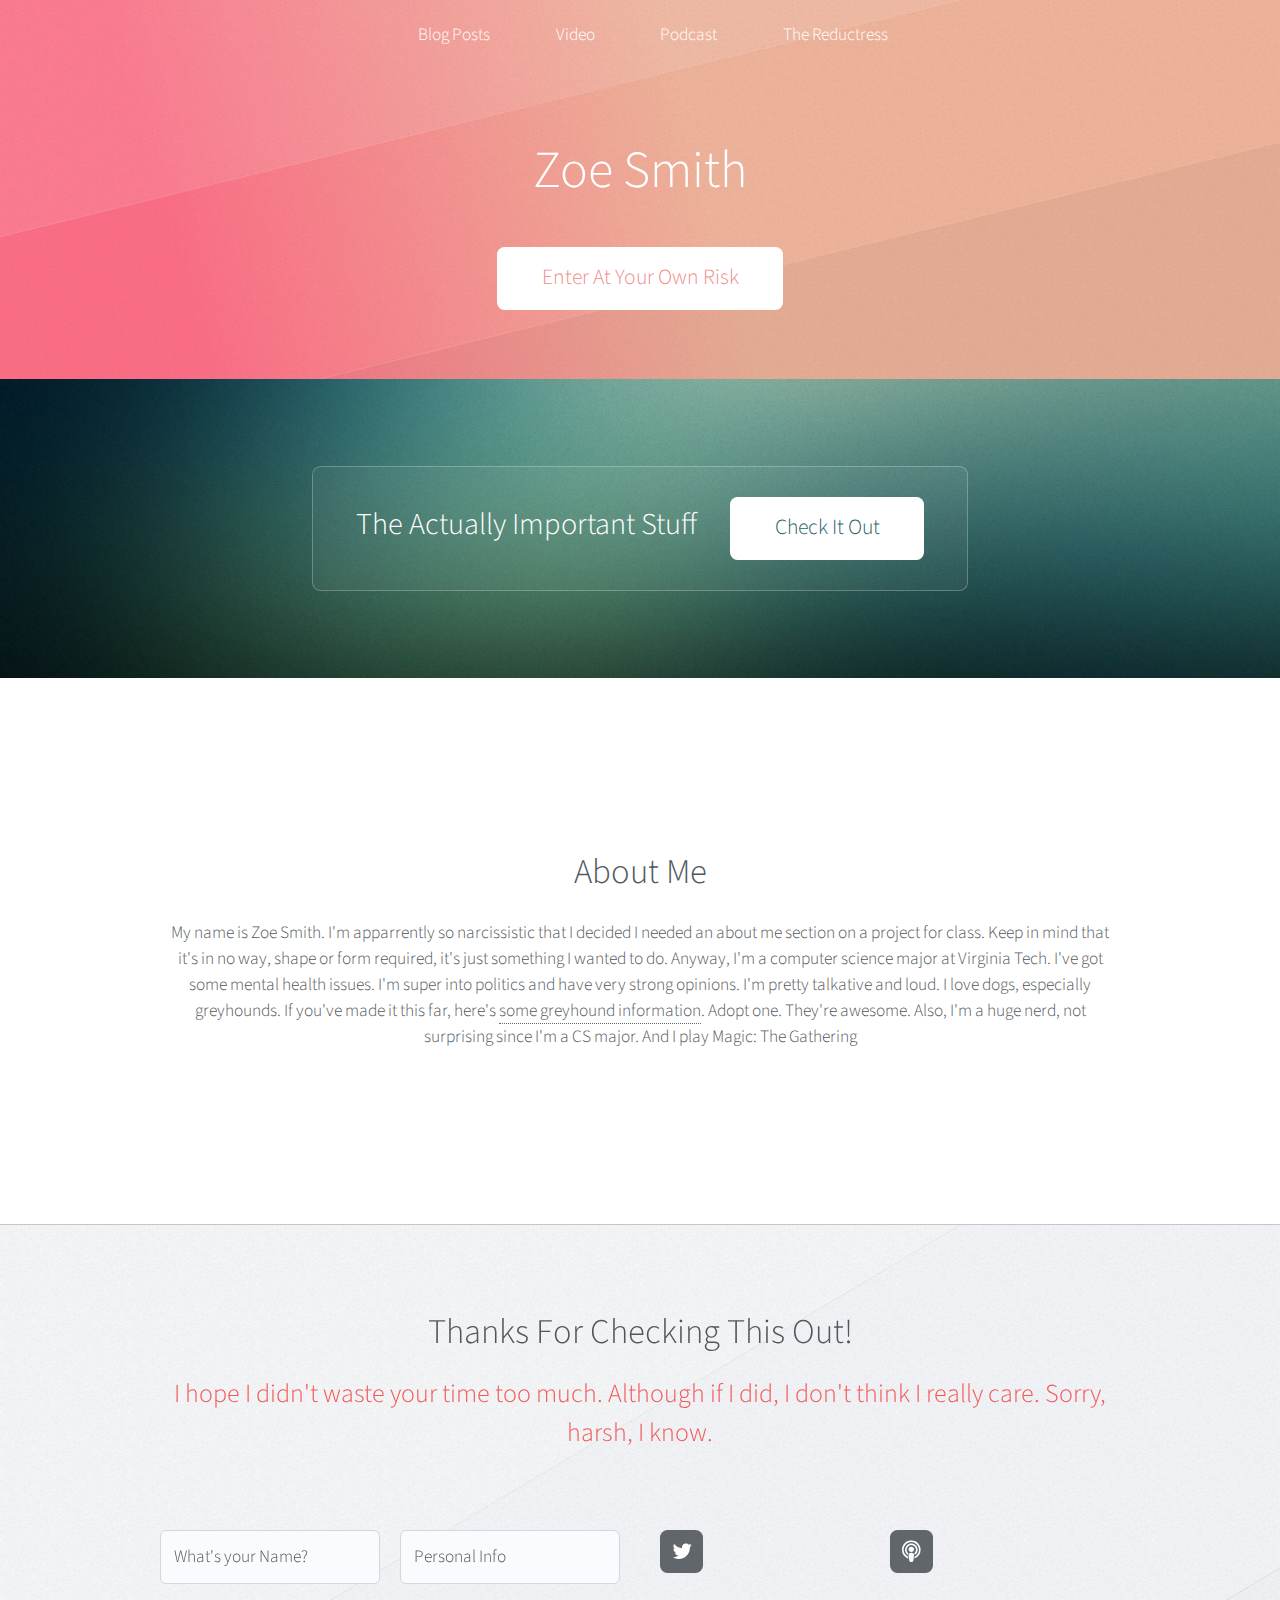
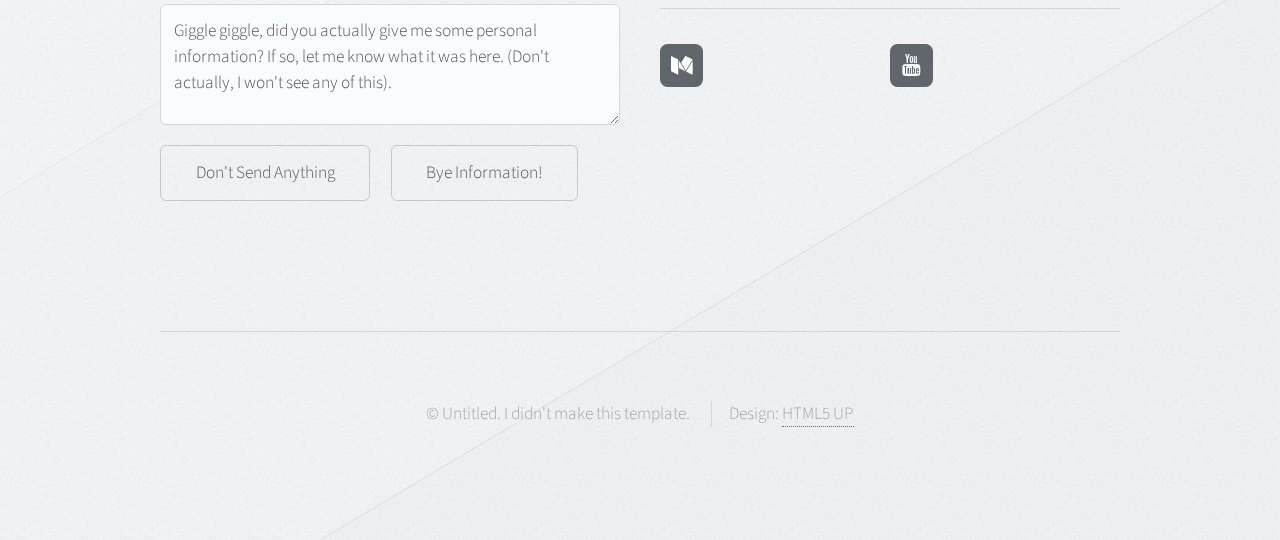
<file: index.html>
﻿<!DOCTYPE html>
<html><head>
		<title>A Website For Class: Home Page</title>
		<meta charset="utf-8">
		<meta name="viewport" content="width=device-width, initial-scale=1, user-scalable=no">
		<link rel="stylesheet" href="assets/css/main.css">
	</head>
	<body class="homepage">
		<div id="page-wrapper">

			
			<div id="header-wrapper">
				<div id="header" class="container">

					
					<!-- Nav -->
					<nav id="nav">
						<ul>
							
							<li style="white-space: nowrap;"><a href="blog-posts.html" style="">Blog Posts</a></li>
							<li style="white-space: nowrap;"><a href="video.html">Video</a></li>
    <li style="white-space: nowrap;"><a href="podcast.html">Podcast</a></li>
						<li style="white-space: nowrap;"><a href="https://www.reductress.com">The Reductress</a></li></ul>
					</nav>

				</div>

				<!-- Hero -->
				<section id="hero" class="container">
					<header>
						<h2>Zoe Smith<br></h2>
					</header>

					<ul class="actions">
						<li><a href="about-me.html" class="button">Enter At Your Own Risk</a></li>
					</ul>
				</section>

			</div>

<div id="promo-wrapper">
				<section id="promo">
					<h2>The Actually Important Stuff</h2>
					<a href="all-assignments.html" class="button">Check It Out</a>
				</section>
			</div>
    
			
			<div class="wrapper">
				<div class="container">
					<div class="wrapper">
						<section class="col-6 col-12-narrower feature">
							
							<header>
								<h2>About Me<br></h2>
							</header>
							<p>My name is Zoe Smith. I'm apparrently so narcissistic that I decided I needed an about me section on a project for class. Keep in mind that it's in no way, shape or form required, it's just something I wanted to do. Anyway, I'm a computer science major at Virginia Tech. I've got some mental health issues. I'm super into politics and have very strong opinions. I'm pretty talkative and loud. I love dogs, especially greyhounds. If you've made it this far, here's
<a href="http://www.adopt-a-greyhound.org">some greyhound information</a>. Adopt one. They're awesome. Also, I'm a huge nerd, not surprising since I'm a CS major. And I play Magic: The Gathering</p>
							
						</section>
						
					</div>
				</div>
			</div>

			
			

			
			

			
			<div id="footer-wrapper">
				<div id="footer" class="container">
					<header class="major">
						<h2>Thanks For Checking This Out!</h2>
						<p>
I hope I didn't waste your time too much. Although if I did, I don't think I really care. Sorry, harsh, I know.<br></p>
					</header>
					<div class="row">
						<section class="col-6 col-12-narrower">
							<form method="post" action="#">
								<div class="row gtr-50">
									<div class="col-6 col-12-mobile">
										<input name="name" placeholder="What's your Name?" type="text">
									</div>
									<div class="col-6 col-12-mobile">
										<input name="email" placeholder="Personal Info" type="text">
									</div>
									<div class="col-12">
										<textarea name="message" placeholder="Giggle giggle, did you actually give me some personal information? If so, let me know what it was here. (Don't actually, I won't see any of this)."></textarea>
									</div>
									<div class="col-12">
										<ul class="actions">
											<li><input type="submit" value="Don't Send Anything"></li>
											<li><input type="reset" value="Bye Information!"></li>
										</ul>
									</div>
								</div>
							</form>
						</section>
						<section class="col-6 col-12-narrower">
							<div class="row gtr-0">
								<ul class="divided icons col-6 col-12-mobile">
									<li class="icon fa-twitter"><a href="www.twitter.com"><span class="extra">Lol, I don't have a Twitter.</span></a></li>
									
									<li class="icon fab fa-medium"><a href="https://medium.com/@zoesmith_1183"><span class="extra">My medium page!</span></a></li>
								</ul>
								<ul class="divided icons col-6 col-12-mobile">
									<li class="icon fas fa-podcast"><a href="https://soundcloud.com/user-767374226/final-podcast"><span class="extra">Here's our podcast</span></a></li>
									<li class="icon fa-youtube"><a href="https://www.youtube.com/watch?v=321vdbYsHWA&amp;feature=youtu.be&amp;ab_channel=BlakeBerger"><span class="extra">The Dramatown Video</span></a></li>
									
								</ul>
							</div>
						</section>
					</div>
				</div>
				<div id="copyright" class="container">
					<ul class="menu">
						<li>© Untitled. I didn't make this template.</li>
						<li>Design: <a href="http://html5up.net">HTML5 UP</a></li>
					</ul>
				</div>
			</div>

		</div>

		<!-- Scripts -->
		<script src="assets/js/jquery.min.js"></script>
		<script src="assets/js/jquery.dropotron.min.js"></script>
		<script src="assets/js/browser.min.js"></script>
		<script src="assets/js/breakpoints.min.js"></script>
		<script src="assets/js/util.js"></script>
		<script src="assets/js/main.js"></script>
					<div id="navButton"><a href="#navPanel" class="toggle"></a></div>
			<div id="navPanel"><nav><a href="index.html" class="link depth-0" style="-webkit-tap-highlight-color: rgba(0, 0, 0, 0);">Home</a><a class="link depth-0" href="blog-posts.html" style="-webkit-tap-highlight-color: rgba(0, 0, 0, 0);"><span class="indent-0"></span>Blog Posts</a><a class="link depth-0" href="video.html" style="-webkit-tap-highlight-color: rgba(0, 0, 0, 0);"><span class="indent-0"></span>Video</a><a class="link depth-0" href="podcast.html" style="-webkit-tap-highlight-color: rgba(0, 0, 0, 0);"><span class="indent-0"></span>Podcast</a><a class="link depth-0" href="https://www.reductress.com" style="-webkit-tap-highlight-color: rgba(0, 0, 0, 0);"><span class="indent-0"></span>The Reductress</a></nav></div>
	
</body></html>
</file>
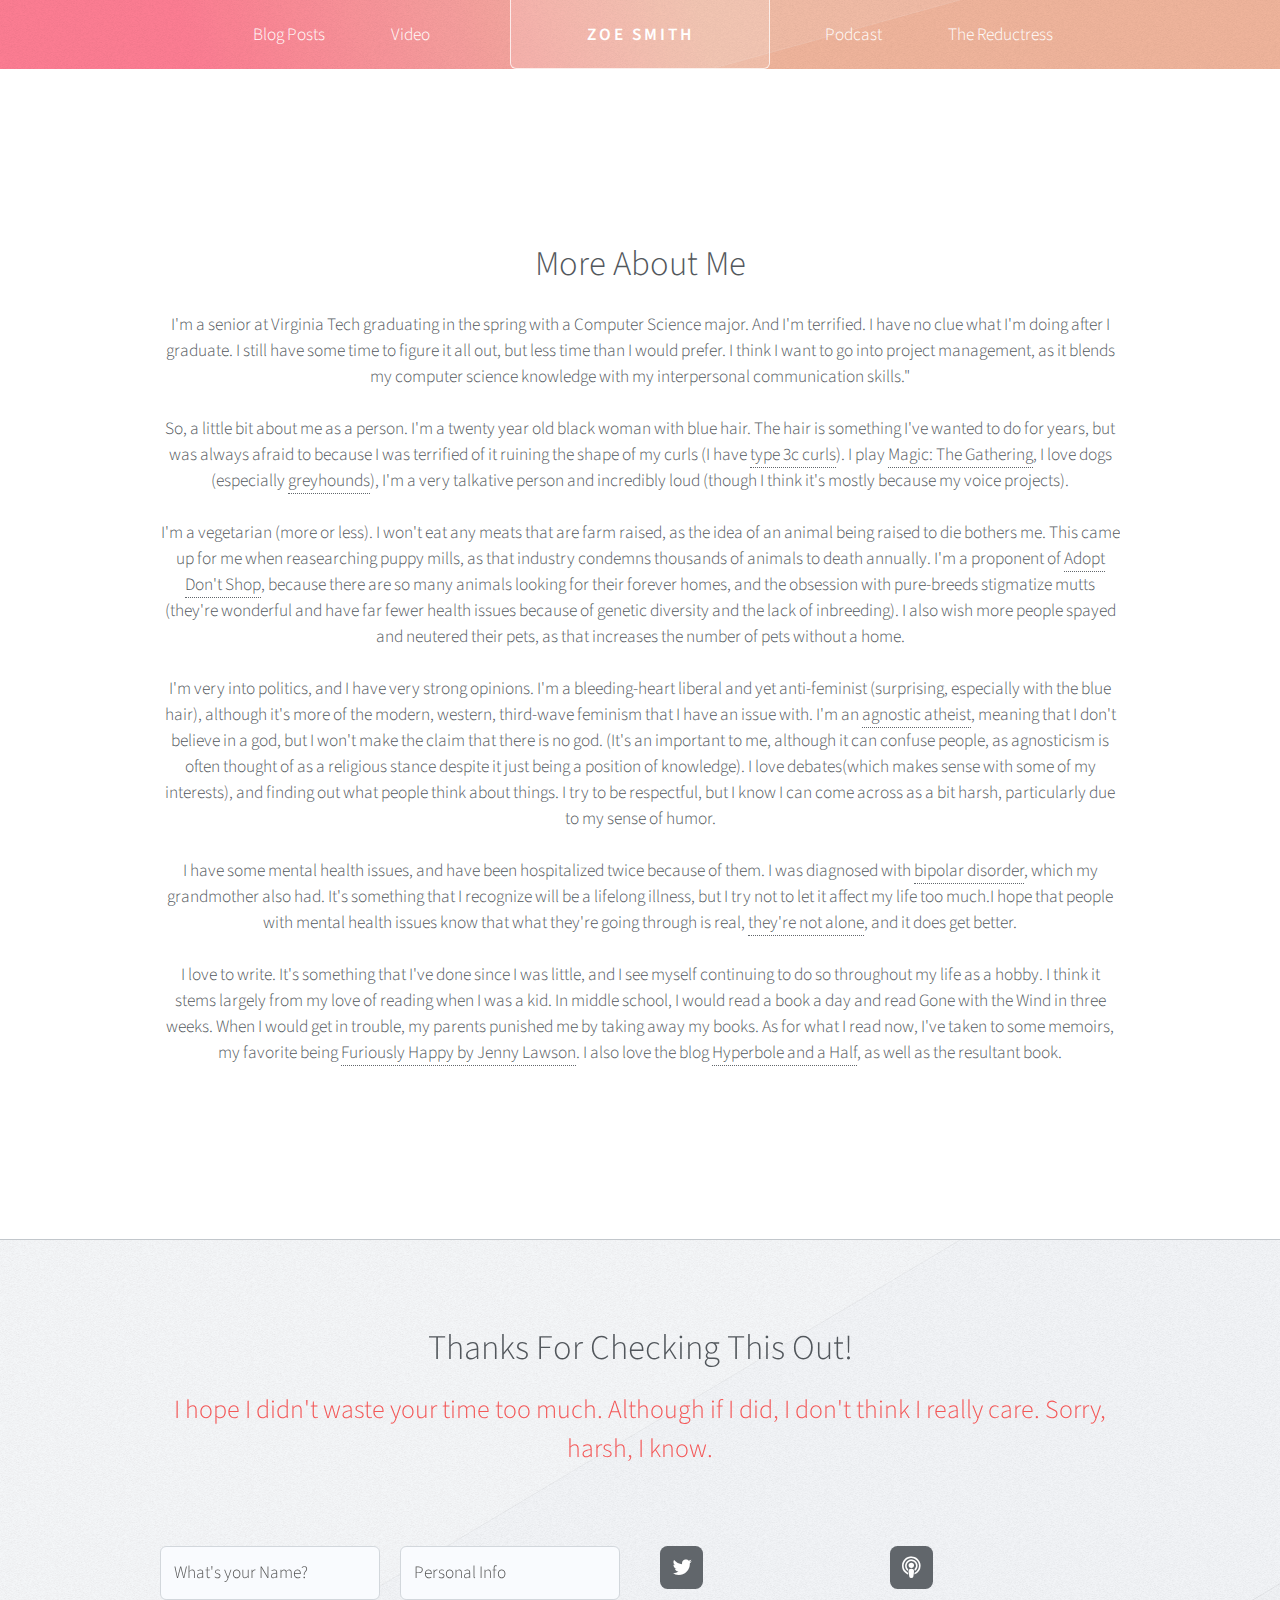
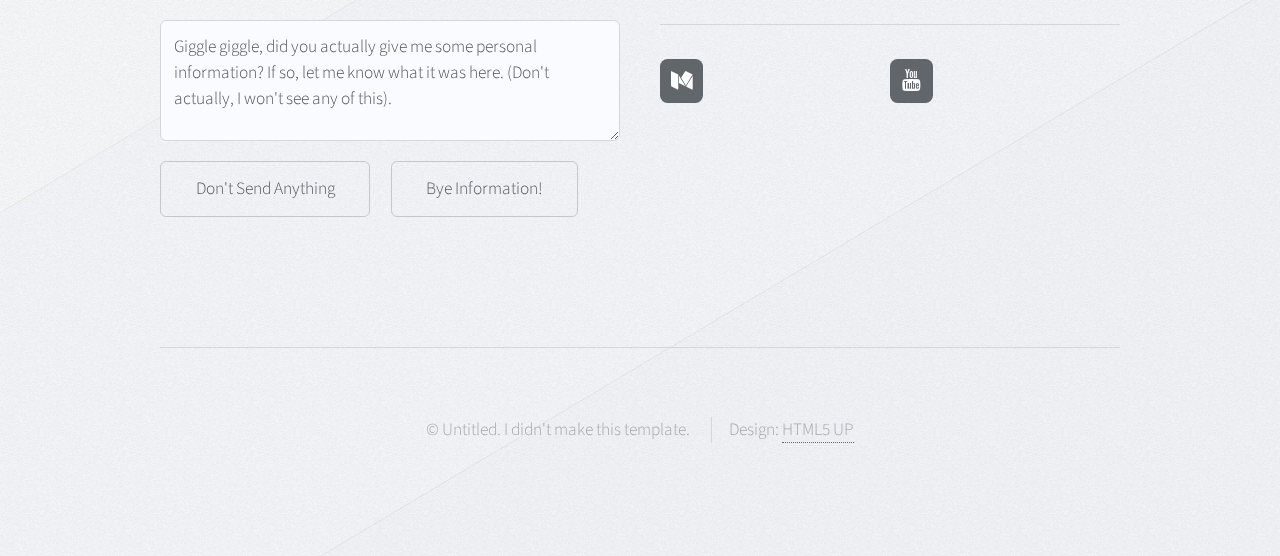
<file: about-me.html>
<!DOCTYPE html>
<html><head>
		<title>A Website For Class: About Me</title>
		<meta charset="utf-8">
		<meta name="viewport" content="width=device-width, initial-scale=1, user-scalable=no">
		<link rel="stylesheet" href="assets/css/main.css">
	</head>
	<body class="about-me">
<div id="header-wrapper">
					<div id="header" class="container">

						<!-- Logo -->
							<h1 id="logo"><a href="index.html" style="">Zoe Smith</a></h1>

						<!-- Nav -->
					<nav id="nav">
						<ul>
							
							<li style="white-space: nowrap;"><a href="blog-posts.html" style="">Blog Posts</a></li>
							<li style="white-space: nowrap;"><a href="video.html">Video</a></li>
    <li class="break" style="white-space: nowrap;"><a href="podcast.html">Podcast</a></li>
						<li style="white-space: nowrap;"><a href="https://www.reductress.com">The Reductress</a></li></ul>
					</nav>
					</div>
				</div>
    
			
				<div class="wrapper">
				<div class="container">
					<div class="wrapper">
						<section class="col-6 col-12-narrower feature">
							
							<header>
								<h2>More About Me<br></h2>
							</header>
							<p>I'm a senior at Virginia Tech graduating in the spring with a Computer Science major. And I'm terrified. I have no clue what I'm doing after I graduate. I still have some time to figure it all out, but less time than I would prefer. I think I want to go into project management, as it blends my computer science knowledge with my interpersonal communication skills."</p>
    <p>So, a little bit about me as a person. I'm a twenty year old black woman with blue hair. The hair is something I've wanted to do for years, but was always afraid to because I was terrified of it ruining the shape of my curls (I have <a href="https://www.curls.biz/curly-hair-type-guide.html">type 3c curls</a>). I play <a href="https://magic.wizards.com/en">Magic: The Gathering</a>, I love dogs (especially <a href="https://en.wikipedia.org/wiki/Greyhound">greyhounds</a>), I'm a very talkative person and incredibly loud (though I think it's mostly because my voice projects).</p>
    <p>I'm a vegetarian (more or less). I won't eat any meats that are farm raised, as the idea of an animal being raised to die bothers me. This came up for me when reasearching puppy mills, as that industry condemns thousands of animals to death annually. I'm a proponent of <a href="https://www.humanesociety.org/resources/top-reasons-adopt-pet">Adopt Don't Shop</a>, because there are so many animals looking for their forever homes, and the obsession with pure-breeds stigmatize mutts (they're wonderful and have far fewer health issues because of genetic diversity and the lack of inbreeding). I also wish more people spayed and neutered their pets, as that increases the number of pets without a home.</p>
    <p>I'm very into politics, and I have very strong opinions. I'm a bleeding-heart liberal and yet anti-feminist (surprising, especially with the blue hair), although it's more of the modern, western, third-wave feminism that I have an issue with. I'm an <a href="https://www.atheists.org/activism/resources/about-atheism/">agnostic atheist</a>, meaning that I don't believe in a god, but I won't make the claim that there is no god. (It's an important to me, although it can confuse people, as agnosticism is often thought of as a religious stance despite it just being a position of knowledge). I love debates(which makes sense with some of my interests), and finding out what people think about things. I try to be respectful, but I know I can come across as a bit harsh, particularly due to my sense of humor.</p>
    <p>I have some mental health issues, and have been hospitalized twice because of them. I was diagnosed with <a href="https://www.nimh.nih.gov/health/topics/bipolar-disorder/index.shtml">bipolar disorder</a>, which my grandmother also had. It's something that I recognize will be a lifelong illness, but I try not to let it affect my life too much.I hope that people with mental health issues know that what they're going through is real, <a href="https://projectsemicolon.com">they're not alone</a>, and it does get better.</p>
    <p>I love to write. It's something that I've done since I was little, and I see myself continuing to do so throughout my life as a hobby. I think it stems largely from my love of reading when I was a kid. In middle school, I would read a book a day and read Gone with the Wind in three weeks. When I would get in trouble, my parents punished me by taking away my books. As for what I read now, I've taken to some memoirs, my favorite being <a href="https://thebloggess.com/furiously-happy/">Furiously Happy by Jenny Lawson</a>. I also love the blog <a href="http://hyperboleandahalf.blogspot.com">Hyperbole and a Half</a>, as well as the resultant book.</p>
							
						</section>
						
					</div>
				</div>
			</div>

			<!-- Footer -->
				<div id="footer-wrapper">
				<div id="footer" class="container">
					<header class="major">
						<h2>Thanks For Checking This Out!</h2>
						<p>
I hope I didn't waste your time too much. Although if I did, I don't think I really care. Sorry, harsh, I know.<br></p>
					</header>
					<div class="row">
						<section class="col-6 col-12-narrower">
							<form method="post" action="#">
								<div class="row gtr-50">
									<div class="col-6 col-12-mobile">
										<input name="name" placeholder="What's your Name?" type="text">
									</div>
									<div class="col-6 col-12-mobile">
										<input name="email" placeholder="Personal Info" type="text">
									</div>
									<div class="col-12">
										<textarea name="message" placeholder="Giggle giggle, did you actually give me some personal information? If so, let me know what it was here. (Don't actually, I won't see any of this)."></textarea>
									</div>
									<div class="col-12">
										<ul class="actions">
											<li><input type="submit" value="Don't Send Anything"></li>
											<li><input type="reset" value="Bye Information!"></li>
										</ul>
									</div>
								</div>
							</form>
						</section>
						<section class="col-6 col-12-narrower">
							<div class="row gtr-0">
								<ul class="divided icons col-6 col-12-mobile">
									<li class="icon fa-twitter"><a href="www.twitter.com"><span class="extra">Lol, I don't have a Twitter.</span></a></li>
									
									<li class="icon fab fa-medium"><a href="https://medium.com/@zoesmith_1183"><span class="extra">My medium page!</span></a></li>
								</ul>
								<ul class="divided icons col-6 col-12-mobile">
									<li class="icon fas fa-podcast"><a href="https://soundcloud.com/user-767374226/final-podcast"><span class="extra">Here's our podcast</span></a></li>
									<li class="icon fa-youtube"><a href="https://www.youtube.com/watch?v=321vdbYsHWA&amp;feature=youtu.be&amp;ab_channel=BlakeBerger"><span class="extra">The Dramatown Video</span></a></li>
									
								</ul>
							</div>
						</section>
					</div>
				</div>
				<div id="copyright" class="container">
					<ul class="menu">
						<li>© Untitled. I didn't make this template.</li>
						<li>Design: <a href="http://html5up.net">HTML5 UP</a></li>
					</ul>
				</div>
			</div>

		

		<!-- Scripts -->
			<script src="assets/js/jquery.min.js"></script>
			<script src="assets/js/jquery.dropotron.min.js"></script>
			<script src="assets/js/browser.min.js"></script>
			<script src="assets/js/breakpoints.min.js"></script>
			<script src="assets/js/util.js"></script>
			<script src="assets/js/main.js"></script>			<div id="navButton"><a href="#navPanel" class="toggle"></a></div>
			<div id="navPanel"><nav><a href="index.html" class="link depth-0" style="-webkit-tap-highlight-color: rgba(0, 0, 0, 0);">Home</a><a class="link depth-0" href="blog-posts.html" style="-webkit-tap-highlight-color: rgba(0, 0, 0, 0);"><span class="indent-0"></span>Blog Posts</a><a class="link depth-0" href="video.html" style="-webkit-tap-highlight-color: rgba(0, 0, 0, 0);"><span class="indent-0"></span>Video</a><a class="link depth-0" href="podcast.html" style="-webkit-tap-highlight-color: rgba(0, 0, 0, 0);"><span class="indent-0"></span>Podcast</a><a class="link depth-0" href="https://www.reductress.com" style="-webkit-tap-highlight-color: rgba(0, 0, 0, 0);"><span class="indent-0"></span>The Reductress</a></nav></div>
	
</body></html>
</file>
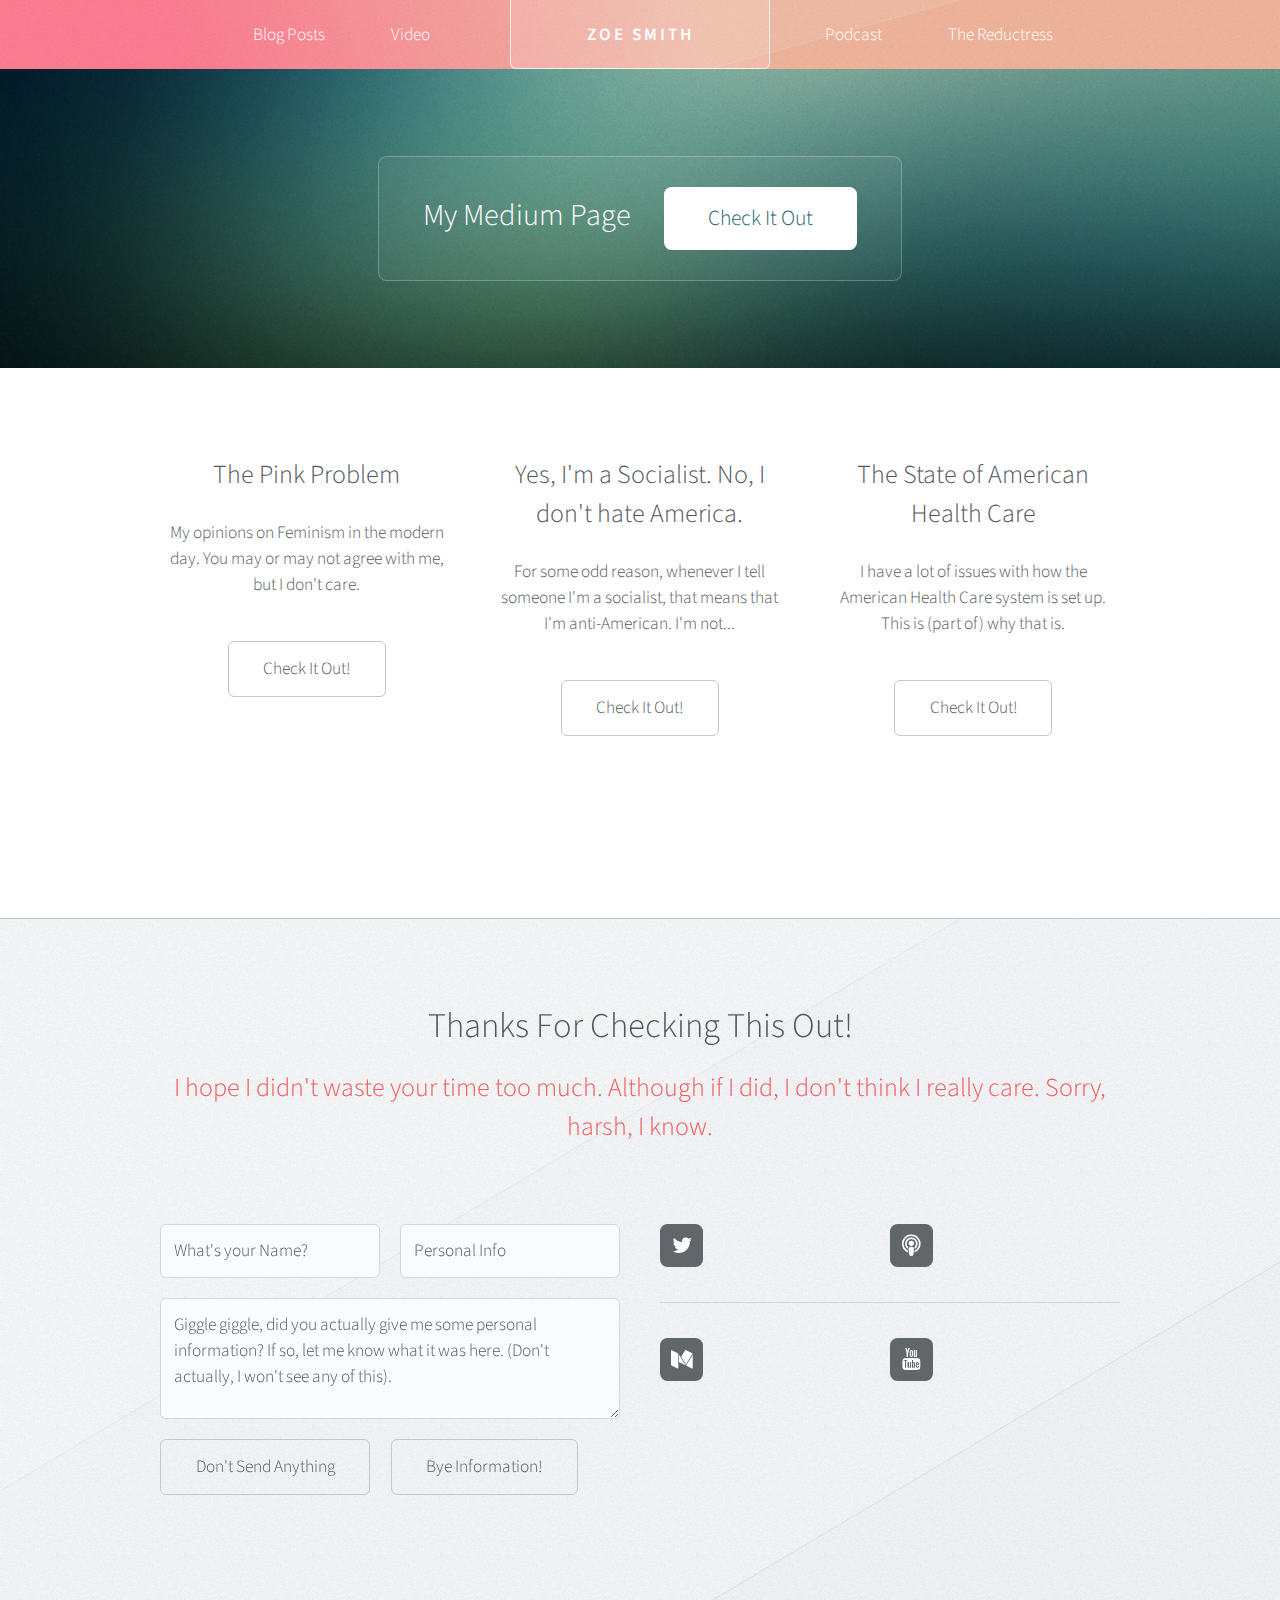
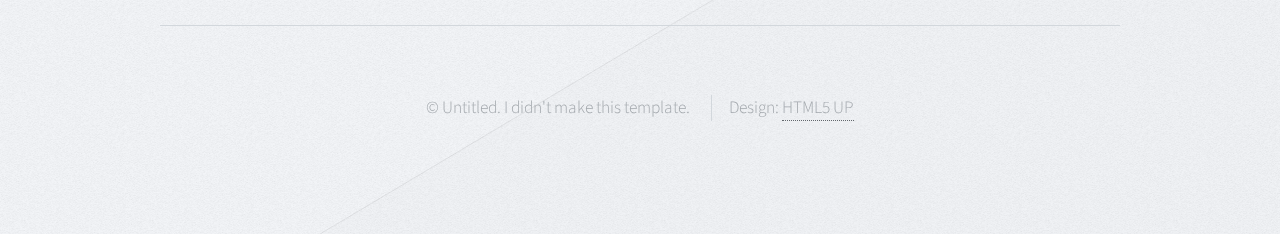
<file: blog-posts.html>
<!DOCTYPE html>
<html><head>
		<title>A Website For Class: Blog Posts</title>
		<meta charset="utf-8">
		<meta name="viewport" content="width=device-width, initial-scale=1, user-scalable=no">
		<link rel="stylesheet" href="assets/css/main.css">
	</head>
	<body class="blog-posts">
		<div id="page-wrapper">
	
			<div id="header-wrapper">
				<div id="header" class="container">

					<!-- Logo -->
					<h1 id="logo"><a href="index.html">Zoe Smith</a></h1>

					<!-- Nav -->
					<nav id="nav">
						<ul>
							
							<li style="white-space: nowrap;"><a href="blog-posts.html" style="">Blog Posts</a></li>
							<li style="white-space: nowrap;"><a href="video.html">Video</a></li>
    <li class="break" style="white-space: nowrap;"><a href="podcast.html">Podcast</a></li>
						<li style="white-space: nowrap;"><a href="https://www.reductress.com">The Reductress</a></li></ul>
					</nav>

				</div>
			</div>

				<div id="promo-wrapper">
				<section id="promo">
					<h2>My Medium Page</h2>
					<a href="https://medium.com/@zoesmith_1183" class="button">Check It Out</a>
				</section>
			</div>

				<!-- Hero -->
				



    
			
			

			
			

			
			

			
			

		
			
				

			
				<div class="wrapper">
					<div class="container" id="main">
						<div class="row gtr-150">
							<div class="col-4 col-12-narrower">

								
									<section id="sidebar">
										
										
									</section>

							</div>
							<div class="col-8 col-12-narrower imp-narrower">

								
									

							</div>
						</div>
						<div class="row features">
							<section class="col-4 col-12-narrower feature">
								
								<header>
									<h3>The Pink Problem</h3>
                                   
								</header>
								<p>My opinions on Feminism in the modern day. You may or may not agree with me, but I don't care.</p>
								<ul class="actions">
									<li><a href="https://medium.com/@zoesmith_1183/the-pink-problem-babade73bb8d" class="button">Check It Out!</a></li>
								</ul>
							</section>
							<section class="col-4 col-12-narrower feature">
								
								<header>
									<h3>Yes, I'm a Socialist. No, I don't hate America.</h3>
								</header>
								<p>For some odd reason, whenever I tell someone I'm a socialist, that means that I'm anti-American. I'm not...</p>
								<ul class="actions">
									<li><a href="https://medium.com/@zoesmith_1183/yes-im-a-socialist-no-i-don-t-hate-america-d787555ab851" class="button">Check It Out!</a></li>
								</ul>
							</section>
							<section class="col-4 col-12-narrower feature">
								
								<header>
									<h3>The State of American Health Care</h3>
								</header>
								<p>I have a lot of issues with how the American Health Care system is set up. This is (part of) why that is.</p>
								<ul class="actions">
									<li><a href="https://medium.com/@zoesmith_1183/the-state-of-american-health-care-fe02dc9a5fd2" class="button">Check It Out!</a></li>
								</ul>
							</section>
						</div>
					</div>
				</div>

			<!-- Footer -->
				<div id="footer-wrapper">
				<div id="footer" class="container">
					<header class="major">
						<h2>Thanks For Checking This Out!</h2>
						<p>
I hope I didn't waste your time too much. Although if I did, I don't think I really care. Sorry, harsh, I know.<br></p>
					</header>
					<div class="row">
						<section class="col-6 col-12-narrower">
							<form method="post" action="#">
								<div class="row gtr-50">
									<div class="col-6 col-12-mobile">
										<input name="name" placeholder="What's your Name?" type="text">
									</div>
									<div class="col-6 col-12-mobile">
										<input name="email" placeholder="Personal Info" type="text">
									</div>
									<div class="col-12">
										<textarea name="message" placeholder="Giggle giggle, did you actually give me some personal information? If so, let me know what it was here. (Don't actually, I won't see any of this)."></textarea>
									</div>
									<div class="col-12">
										<ul class="actions">
											<li><input type="submit" value="Don't Send Anything"></li>
											<li><input type="reset" value="Bye Information!"></li>
										</ul>
									</div>
								</div>
							</form>
						</section>
						<section class="col-6 col-12-narrower">
							<div class="row gtr-0">
								<ul class="divided icons col-6 col-12-mobile">
									<li class="icon fa-twitter"><a href="www.twitter.com"><span class="extra">Lol, I don't have a Twitter.</span></a></li>
									
									<li class="icon fab fa-medium"><a href="https://medium.com/@zoesmith_1183"><span class="extra">My medium page!</span></a></li>
								</ul>
								<ul class="divided icons col-6 col-12-mobile">
									<li class="icon fas fa-podcast"><a href="https://soundcloud.com/user-767374226/final-podcast"><span class="extra">Here's our podcast</span></a></li>
									<li class="icon fa-youtube"><a href="https://www.youtube.com/watch?v=321vdbYsHWA&amp;feature=youtu.be&amp;ab_channel=BlakeBerger"><span class="extra">The Dramatown Video</span></a></li>
									
								</ul>
							</div>
						</section>
					</div>
				</div>
				<div id="copyright" class="container">
					<ul class="menu">
						<li>© Untitled. I didn't make this template.</li>
						<li>Design: <a href="http://html5up.net">HTML5 UP</a></li>
					</ul>
				</div>
			</div>

		</div>

		<!-- Scripts -->
			<script src="assets/js/jquery.min.js"></script>
			<script src="assets/js/jquery.dropotron.min.js"></script>
			<script src="assets/js/browser.min.js"></script>
			<script src="assets/js/breakpoints.min.js"></script>
			<script src="assets/js/util.js"></script>
			<script src="assets/js/main.js"></script>

						<div id="navButton"><a href="#navPanel" class="toggle"></a></div>
			<div id="navPanel"><nav><a href="index.html" class="link depth-0" style="-webkit-tap-highlight-color: rgba(0, 0, 0, 0);">Home</a><a class="link depth-0" href="blog-posts.html" style="-webkit-tap-highlight-color: rgba(0, 0, 0, 0);"><span class="indent-0"></span>Blog Posts</a><a class="link depth-0" href="video.html" style="-webkit-tap-highlight-color: rgba(0, 0, 0, 0);"><span class="indent-0"></span>Video</a><a class="link depth-0" href="podcast.html" style="-webkit-tap-highlight-color: rgba(0, 0, 0, 0);"><span class="indent-0"></span>Podcast</a><a class="link depth-0" href="https://www.reductress.com" style="-webkit-tap-highlight-color: rgba(0, 0, 0, 0);"><span class="indent-0"></span>The Reductress</a></nav></div>
	
</body></html>
</file>
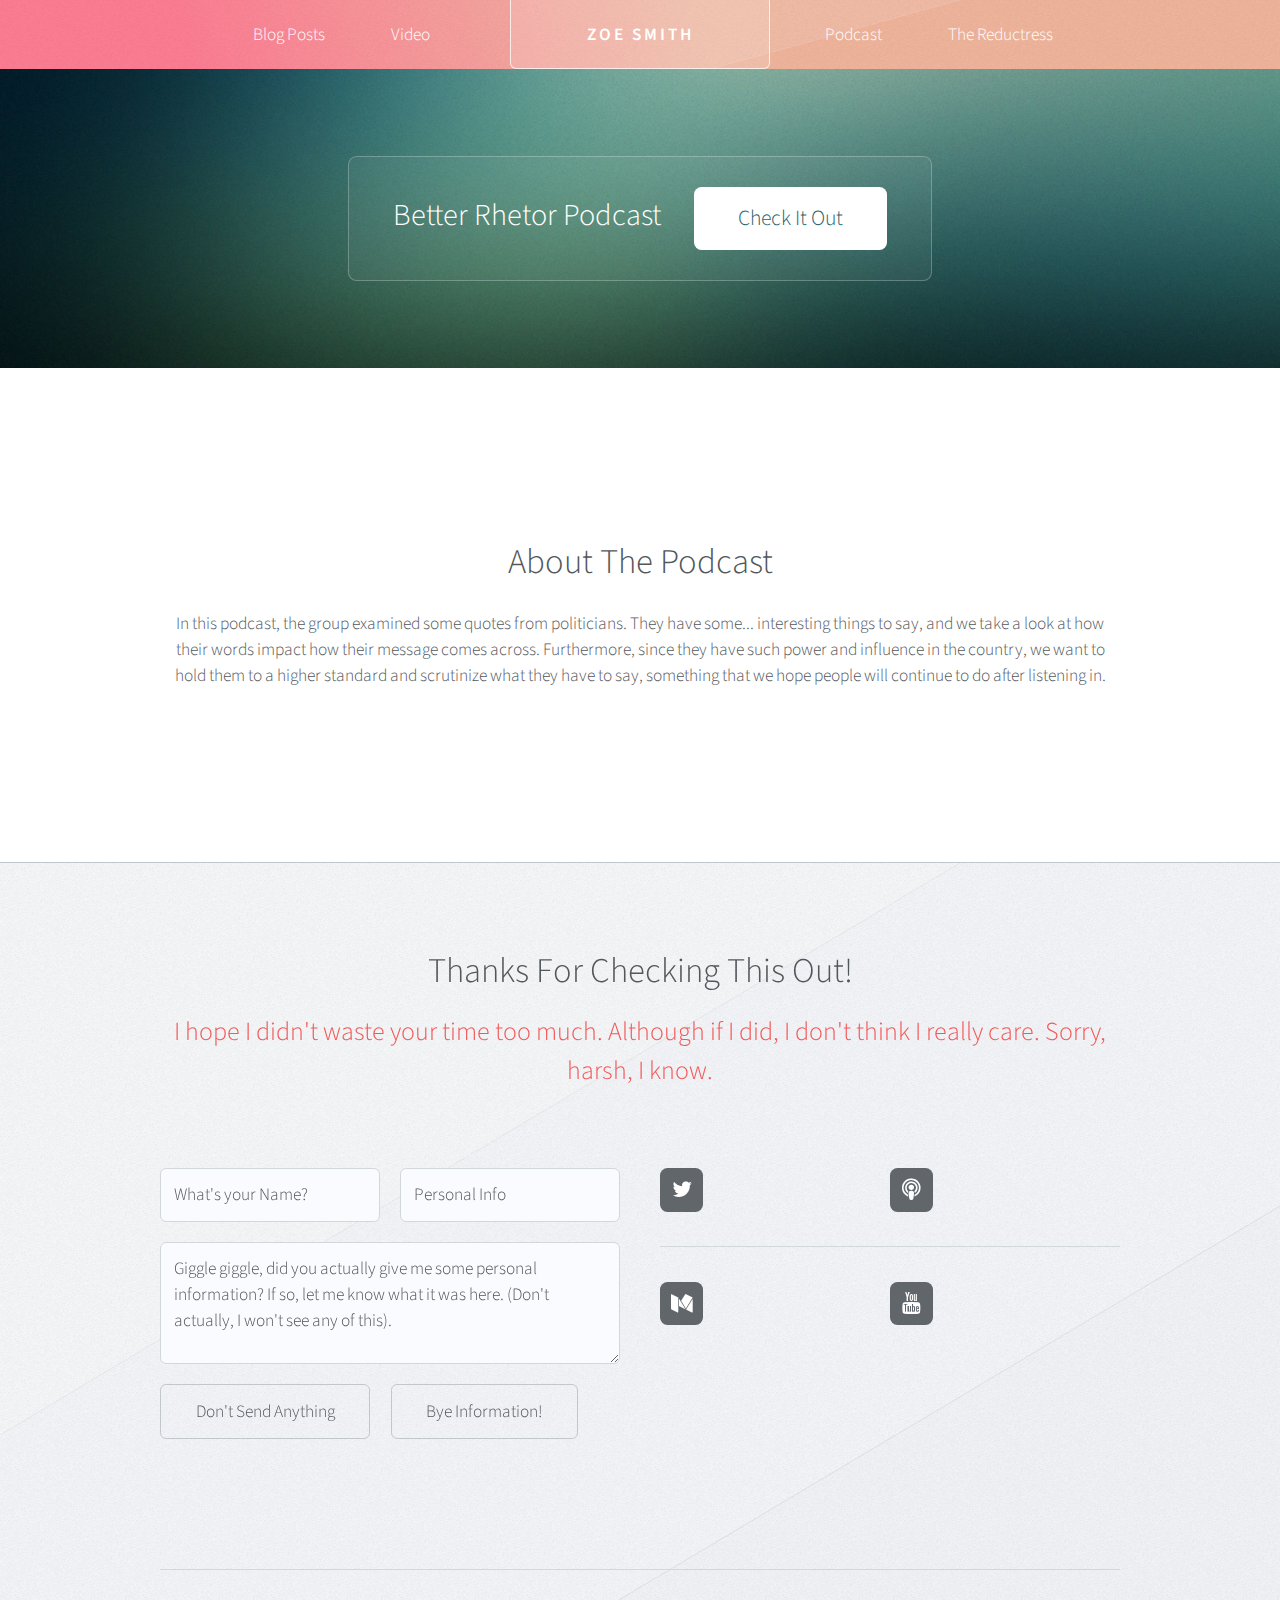
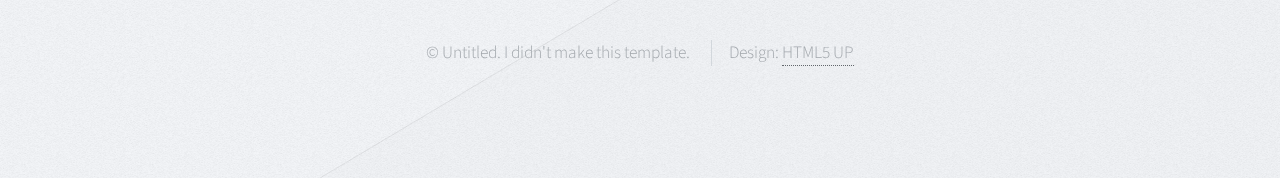
<file: podcast.html>
<!DOCTYPE html>
<html><head>
		<title>A Website For Class: Podcast</title>
		<meta charset="utf-8">
		<meta name="viewport" content="width=device-width, initial-scale=1, user-scalable=no">
		<link rel="stylesheet" href="assets/css/main.css">
	</head>
	<body class="podcast">
<div id="header-wrapper">
					<div id="header" class="container">

						<!-- Logo -->
							<h1 id="logo"><a href="index.html" style="">Zoe Smith</a></h1>

						<!-- Nav -->
					<nav id="nav">
						<ul>
							
							<li style="white-space: nowrap;"><a href="blog-posts.html" style="">Blog Posts</a></li>
							<li style="white-space: nowrap;"><a href="video.html">Video</a></li>
    <li class="break" style="white-space: nowrap;"><a href="podcast.html">Podcast</a></li>
						<li style="white-space: nowrap;"><a href="https://www.reductress.com">The Reductress</a></li></ul>
					</nav>
					</div>
				</div>
    
			<div id="promo-wrapper">
				<section id="promo">
					<h2>Better Rhetor Podcast</h2>
					<a href="https://soundcloud.com/user-767374226/final-podcast" class="button">Check It Out</a>
				</section>
			</div>
				<div class="wrapper">
				<div class="container">
					<div class="wrapper">
						<section class="col-6 col-12-narrower feature">
							
							<header>
								<h2>About The Podcast<br></h2>
							</header>
							<p>In this podcast, the group examined some quotes from politicians. They have some... interesting things to say, and we take a look at how their words impact how their message comes across. Furthermore, since they have such power and influence in the country, we want to hold them to a higher standard and scrutinize what they have to say, something that we hope people will continue to do after listening in.</p>
							
						</section>
						
					</div>
				</div>
			</div>

			<!-- Footer -->
				<div id="footer-wrapper">
				<div id="footer" class="container">
					<header class="major">
						<h2>Thanks For Checking This Out!</h2>
						<p>
I hope I didn't waste your time too much. Although if I did, I don't think I really care. Sorry, harsh, I know.<br></p>
					</header>
					<div class="row">
						<section class="col-6 col-12-narrower">
							<form method="post" action="#">
								<div class="row gtr-50">
									<div class="col-6 col-12-mobile">
										<input name="name" placeholder="What's your Name?" type="text">
									</div>
									<div class="col-6 col-12-mobile">
										<input name="email" placeholder="Personal Info" type="text">
									</div>
									<div class="col-12">
										<textarea name="message" placeholder="Giggle giggle, did you actually give me some personal information? If so, let me know what it was here. (Don't actually, I won't see any of this)."></textarea>
									</div>
									<div class="col-12">
										<ul class="actions">
											<li><input type="submit" value="Don't Send Anything"></li>
											<li><input type="reset" value="Bye Information!"></li>
										</ul>
									</div>
								</div>
							</form>
						</section>
						<section class="col-6 col-12-narrower">
							<div class="row gtr-0">
								<ul class="divided icons col-6 col-12-mobile">
									<li class="icon fa-twitter"><a href="www.twitter.com"><span class="extra">Lol, I don't have a Twitter.</span></a></li>
									
									<li class="icon fab fa-medium"><a href="https://medium.com/@zoesmith_1183"><span class="extra">My medium page!</span></a></li>
								</ul>
								<ul class="divided icons col-6 col-12-mobile">
									<li class="icon fas fa-podcast"><a href="https://soundcloud.com/user-767374226/final-podcast"><span class="extra">Here's our podcast</span></a></li>
									<li class="icon fa-youtube"><a href="https://www.youtube.com/watch?v=321vdbYsHWA&amp;feature=youtu.be&amp;ab_channel=BlakeBerger"><span class="extra">The Dramatown Video</span></a></li>
									
								</ul>
							</div>
						</section>
					</div>
				</div>
				<div id="copyright" class="container">
					<ul class="menu">
						<li>© Untitled. I didn't make this template.</li>
						<li>Design: <a href="http://html5up.net">HTML5 UP</a></li>
					</ul>
				</div>
			</div>

		

		<!-- Scripts -->
			<script src="assets/js/jquery.min.js"></script>
			<script src="assets/js/jquery.dropotron.min.js"></script>
			<script src="assets/js/browser.min.js"></script>
			<script src="assets/js/breakpoints.min.js"></script>
			<script src="assets/js/util.js"></script>
			<script src="assets/js/main.js"></script>

						<div id="navButton"><a href="#navPanel" class="toggle"></a></div>
			<div id="navPanel"><nav><a href="index.html" class="link depth-0" style="-webkit-tap-highlight-color: rgba(0, 0, 0, 0);">Home</a><a class="link depth-0" href="blog-posts.html" style="-webkit-tap-highlight-color: rgba(0, 0, 0, 0);"><span class="indent-0"></span>Blog Posts</a><a class="link depth-0" href="video.html" style="-webkit-tap-highlight-color: rgba(0, 0, 0, 0);"><span class="indent-0"></span>Video</a><a class="link depth-0" href="podcast.html" style="-webkit-tap-highlight-color: rgba(0, 0, 0, 0);"><span class="indent-0"></span>Podcast</a><a class="link depth-0" href="https://www.reductress.com" style="-webkit-tap-highlight-color: rgba(0, 0, 0, 0);"><span class="indent-0"></span>The Reductress</a></nav></div>
	
</body></html>
</file>
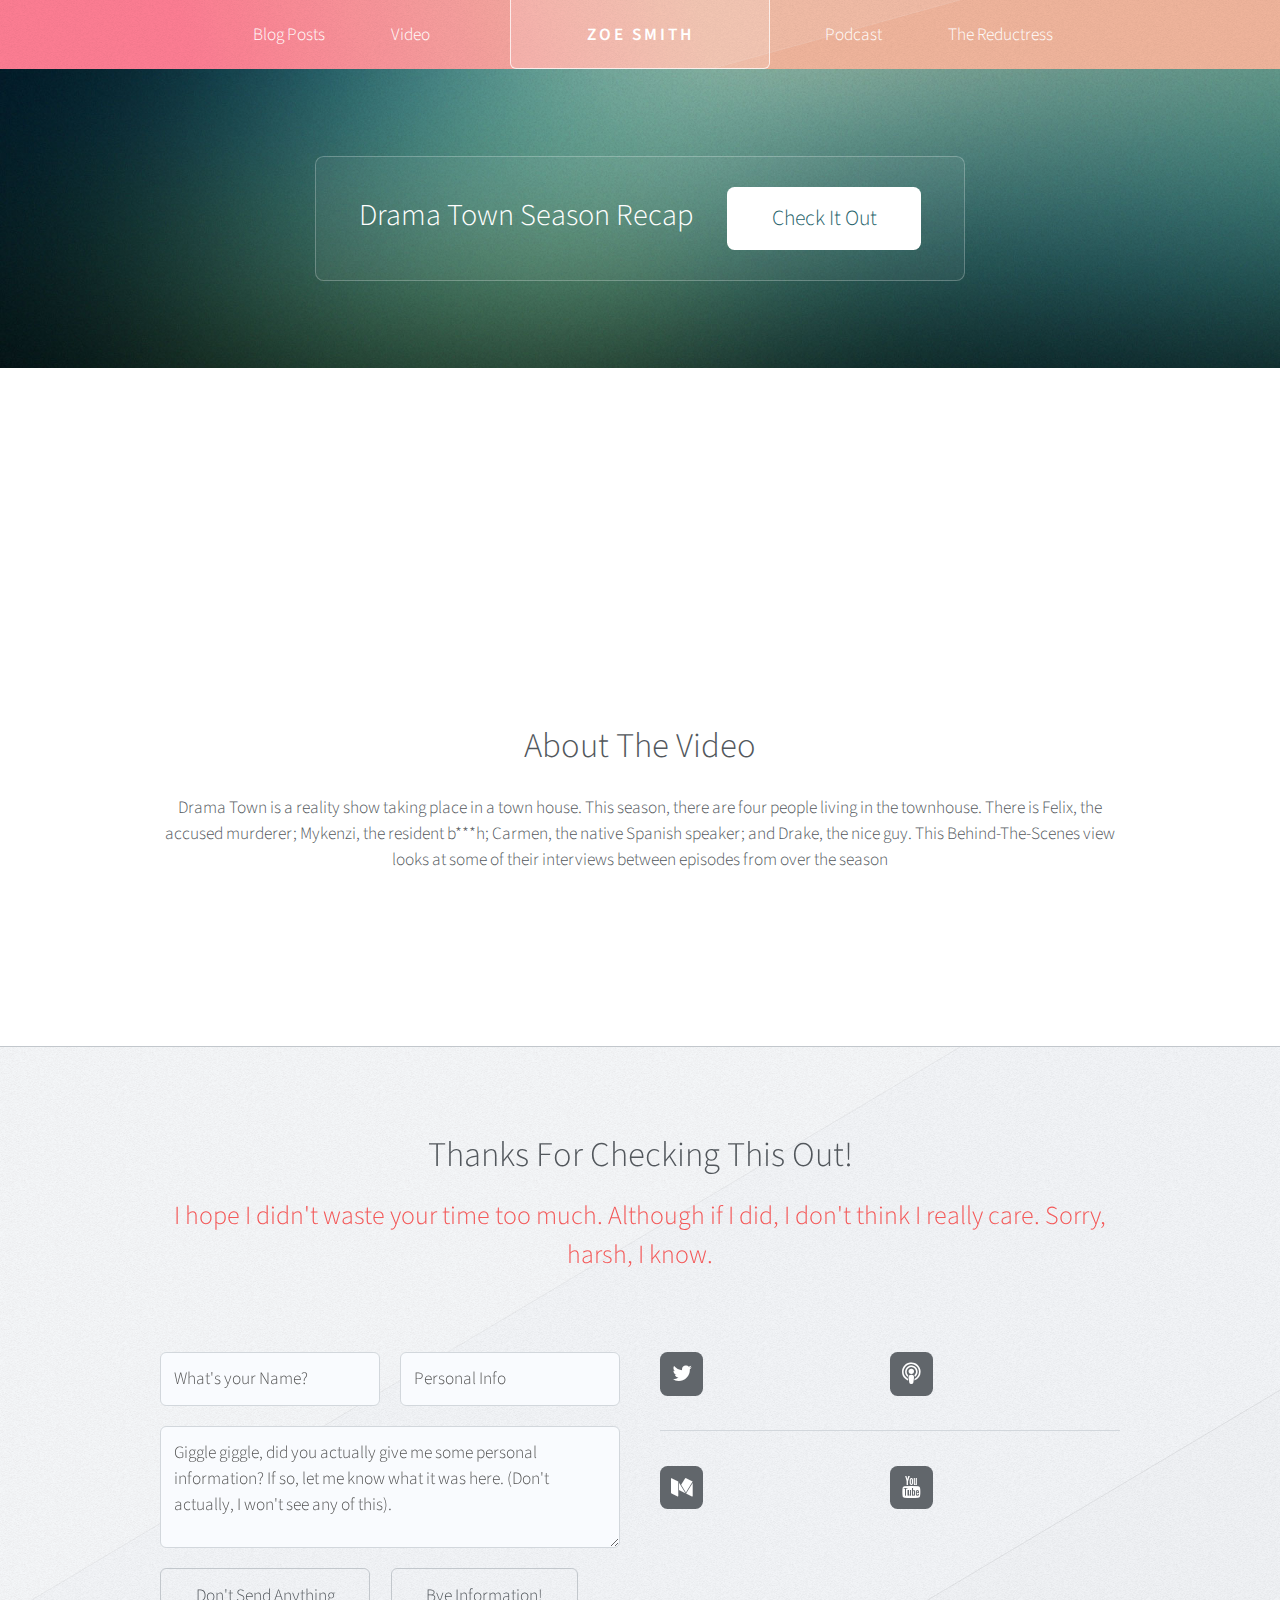
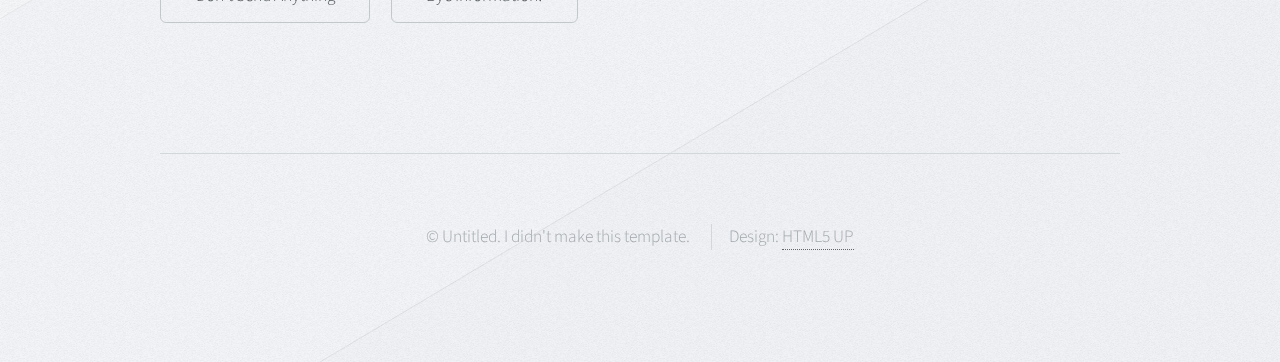
<file: video.html>
<!DOCTYPE html>
<html><head>
		<title>A Website For Class: Video</title>
		<meta charset="utf-8">
		<meta name="viewport" content="width=device-width, initial-scale=1, user-scalable=no">
		<link rel="stylesheet" href="assets/css/main.css">
	</head>
	<body class="video">
<div id="header-wrapper">
					<div id="header" class="container">

						<!-- Logo -->
							<h1 id="logo"><a href="index.html" style="">Zoe Smith</a></h1>

						<!-- Nav -->
					<nav id="nav">
						<ul>
							
							<li style="white-space: nowrap;"><a href="blog-posts.html" style="">Blog Posts</a></li>
							<li style="white-space: nowrap;"><a href="video.html">Video</a></li>
    <li class="break" style="white-space: nowrap;"><a href="podcast.html">Podcast</a></li>
						<li style="white-space: nowrap;"><a href="https://www.reductress.com">The Reductress</a></li></ul>
					</nav>
					</div>
				</div>
    
			<div id="promo-wrapper">
				<section id="promo">
					<h2>Drama Town Season Recap</h2>
					<a href="https://www.youtube.com/watch?v=321vdbYsHWA&amp;feature=youtu.be&amp;ab_channel=BlakeBerger" class="button">Check It Out</a>
				</section>
			</div>
				<div class="wrapper">
				<div class="container">
					<div class="wrapper" align="center">

						<iframe src="https://www.youtube.com/embed?v=321vdbYsHWA&amp;feature=youtu.be&amp;ab_channel=BlakeBerger"></iframe><br><br>

						<section class="col-6 col-12-narrower feature">
							
							<header>
								<h2>About The Video<br></h2>
							</header>
							<p>Drama Town is a reality show taking place in a town house. This season, there are four people living in the townhouse. There is Felix, the accused murderer; Mykenzi, the resident b***h; Carmen, the native Spanish speaker; and Drake, the nice guy. This Behind-The-Scenes view looks at some of their interviews between episodes from over the season</p>
							
						</section>
						
					</div>
				</div>
			</div>

			<!-- Footer -->
				<div id="footer-wrapper">
				<div id="footer" class="container">
					<header class="major">
						<h2>Thanks For Checking This Out!</h2>
						<p>
I hope I didn't waste your time too much. Although if I did, I don't think I really care. Sorry, harsh, I know.<br></p>
					</header>
					<div class="row">
						<section class="col-6 col-12-narrower">
							<form method="post" action="#">
								<div class="row gtr-50">
									<div class="col-6 col-12-mobile">
										<input name="name" placeholder="What's your Name?" type="text">
									</div>
									<div class="col-6 col-12-mobile">
										<input name="email" placeholder="Personal Info" type="text">
									</div>
									<div class="col-12">
										<textarea name="message" placeholder="Giggle giggle, did you actually give me some personal information? If so, let me know what it was here. (Don't actually, I won't see any of this)."></textarea>
									</div>
									<div class="col-12">
										<ul class="actions">
											<li><input type="submit" value="Don't Send Anything"></li>
											<li><input type="reset" value="Bye Information!"></li>
										</ul>
									</div>
								</div>
							</form>
						</section>
						<section class="col-6 col-12-narrower">
							<div class="row gtr-0">
								<ul class="divided icons col-6 col-12-mobile">
									<li class="icon fa-twitter"><a href="www.twitter.com"><span class="extra">Lol, I don't have a Twitter.</span></a></li>
									
									<li class="icon fab fa-medium"><a href="https://medium.com/@zoesmith_1183"><span class="extra">My medium page!</span></a></li>
								</ul>
								<ul class="divided icons col-6 col-12-mobile">
									<li class="icon fas fa-podcast"><a href="https://soundcloud.com/user-767374226/final-podcast"><span class="extra">Here's our podcast</span></a></li>
									<li class="icon fa-youtube"><a href="https://www.youtube.com/watch?v=321vdbYsHWA&amp;feature=youtu.be&amp;ab_channel=BlakeBerger"><span class="extra">The Dramatown Video</span></a></li>
									
								</ul>
							</div>
						</section>
					</div>
				</div>
				<div id="copyright" class="container">
					<ul class="menu">
						<li>© Untitled. I didn't make this template.</li>
						<li>Design: <a href="http://html5up.net">HTML5 UP</a></li>
					</ul>
				</div>
			</div>

		

		<!-- Scripts -->
			<script src="assets/js/jquery.min.js"></script>
			<script src="assets/js/jquery.dropotron.min.js"></script>
			<script src="assets/js/browser.min.js"></script>
			<script src="assets/js/breakpoints.min.js"></script>
			<script src="assets/js/util.js"></script>
			<script src="assets/js/main.js"></script>

						<div id="navButton"><a href="#navPanel" class="toggle"></a></div>
			<div id="navPanel"><nav><a href="index.html" class="link depth-0" style="-webkit-tap-highlight-color: rgba(0, 0, 0, 0);">Home</a><a class="link depth-0" href="blog-posts.html" style="-webkit-tap-highlight-color: rgba(0, 0, 0, 0);"><span class="indent-0"></span>Blog Posts</a><a class="link depth-0" href="video.html" style="-webkit-tap-highlight-color: rgba(0, 0, 0, 0);"><span class="indent-0"></span>Video</a><a class="link depth-0" href="podcast.html" style="-webkit-tap-highlight-color: rgba(0, 0, 0, 0);"><span class="indent-0"></span>Podcast</a><a class="link depth-0" href="https://www.reductress.com" style="-webkit-tap-highlight-color: rgba(0, 0, 0, 0);"><span class="indent-0"></span>The Reductress</a></nav></div>
	
</body></html>
</file>
<file: assets/css/main.css>
@import url("font-awesome.min.css");
@import url("https://fonts.googleapis.com/css?family=Source+Sans+Pro:300,300italic,400,400italic,600");

/*
	Telephasic by HTML5 UP
	html5up.net | @ajlkn
	Free for personal and commercial use under the CCA 3.0 license (html5up.net/license)
*/

html, body, div, span, applet, object,
iframe, h1, h2, h3, h4, h5, h6, p, blockquote,
pre, a, abbr, acronym, address, big, cite,
code, del, dfn, em, img, ins, kbd, q, s, samp,
small, strike, strong, sub, sup, tt, var, b,
u, i, center, dl, dt, dd, ol, ul, li, fieldset,
form, label, legend, table, caption, tbody,
tfoot, thead, tr, th, td, article, aside,
canvas, details, embed, figure, figcaption,
footer, header, hgroup, menu, nav, output, ruby,
section, summary, time, mark, audio, video {
	margin: 0;
	padding: 0;
	border: 0;
	font-size: 100%;
	font: inherit;
	vertical-align: baseline;}

article, aside, details, figcaption, figure,
footer, header, hgroup, menu, nav, section {
	display: block;}

body {
	line-height: 1;
}

ol, ul {
	list-style: none;
}

blockquote, q {
	quotes: none;
}

	blockquote:before, blockquote:after, q:before, q:after {
		content: '';
		content: none;
	}

table {
	border-collapse: collapse;
	border-spacing: 0;
}

body {
	-webkit-text-size-adjust: none;
}

mark {
	background-color: transparent;
	color: inherit;
}

input::-moz-focus-inner {
	border: 0;
	padding: 0;
}

input, select, textarea {
	-moz-appearance: none;
	-webkit-appearance: none;
	-ms-appearance: none;
	appearance: none;
}

/* Basic */

	@-ms-viewport {
		width: device-width;
	}

	html {
		box-sizing: border-box;
	}

	*, *:before, *:after {
		box-sizing: inherit;
	}

	body {
		background: #f5f7fa;
		font-family: 'Source Sans Pro', sans-serif;
		font-weight: 300;
		color: #52575c;
		line-height: 1.75em;
		font-size: 14pt;
	}

		body.is-preload *, body.is-preload *:before, body.is-preload *:after {
			-moz-animation: none !important;
			-webkit-animation: none !important;
			-ms-animation: none !important;
			animation: none !important;
			-moz-transition: none !important;
			-webkit-transition: none !important;
			-ms-transition: none !important;
			transition: none !important;
		}

	input, textarea, select {
		font-family: 'Source Sans Pro', sans-serif;
		font-weight: 300;
		color: #52575c;
		line-height: 1.75em;
		font-size: 15pt;
	}

	h1, h2, h3, h4, h5, h6 {
		font-weight: 300;
		color: #52575c;
	}

	h1 a, h2 a, h3 a, h4 a, h5 a, h6 a {
		color: inherit;
		text-decoration: none;
	}

	h2 {
		font-size: 2em;
		line-height: 1.25em;
	}

	h3 {
		font-size: 1.5em;
		line-height: 1.5em;
	}

	a {
		-moz-transition: color 0.25s ease-in-out, border-color 0.25s ease-in-out, background-color 0.25s ease-in-out;
		-webkit-transition: color 0.25s ease-in-out, border-color 0.25s ease-in-out, background-color 0.25s ease-in-out;
		-ms-transition: color 0.25s ease-in-out, border-color 0.25s ease-in-out, background-color 0.25s ease-in-out;
		transition: color 0.25s ease-in-out, border-color 0.25s ease-in-out, background-color 0.25s ease-in-out;
		color: inherit;
		text-decoration: none;
		border-bottom: dotted 1px #62676c;
	}

		a:hover {
			color: #f35858;
			border-bottom-color: rgba(255, 255, 255, 0);
		}

	strong, b {
		font-weight: 400;
		color: #42474c;
	}

	em, i {
		font-style: italic;
	}

	sub {
		position: relative;
		top: 0.5em;
		font-size: 0.8em;
	}

	sup {
		position: relative;
		top: -0.5em;
		font-size: 0.8em;
	}

	hr {
		border: 0;
		border-top: solid 1px #c2c7cc;
	}

	blockquote {
		border-left: solid 0.5em #c2c7cc;
		padding: 1em 0 1em 2em;
		font-style: italic;
	}

	p, ul, ol, dl, table {
		margin-bottom: 1.5em;
	}

	br.clear {
		clear: both;
	}

	.features {
		margin-bottom: 1.5em;
	}

	.feature {
		text-align: center;
	}

/* Sections/Article */

	section, article {
		margin-bottom: 3em;
	}

	section > :last-child,
	article > :last-child,
	section:last-child,
	article:last-child {
		margin-bottom: 0;
	}

	.row > section, .row > article {
		margin-bottom: 0;
	}

	header {
		margin-bottom: 1.5em;
	}

		header > p {
			display: block;
			color: #f35858;
			padding: 0.75em 0 1em 0;
			font-size: 1.5em;
			line-height: 1.5em;
		}

		header.major {
			text-align: center;
		}

/* Container */

	.container {
		margin: 0 auto;
		max-width: 100%;
		width: 1200px;
	}

		@media screen and (max-width: 1280px) {

			.container {
				width: 960px;
			}

		}

		@media screen and (max-width: 1080px) {

			.container {
				width: 100%;
			}

		}

		@media screen and (max-width: 820px) {

			.container {
				width: 100%;
			}

		}

		@media screen and (max-width: 736px) {

			.container {
				width: 100%;
			}

		}

		@media screen and (max-width: 480px) {

			.container {
				width: 100%;
			}

		}

/* Row */

	.row {
		display: flex;
		flex-wrap: wrap;
		box-sizing: border-box;
		align-items: stretch;
	}

		.row > * {
			box-sizing: border-box;
		}

		.row.gtr-uniform > * > :last-child {
			margin-bottom: 0;
		}

		.row.aln-left {
			justify-content: flex-start;
		}

		.row.aln-center {
			justify-content: center;
		}

		.row.aln-right {
			justify-content: flex-end;
		}

		.row.aln-top {
			align-items: flex-start;
		}

		.row.aln-middle {
			align-items: center;
		}

		.row.aln-bottom {
			align-items: flex-end;
		}

		.row > .imp {
			order: -1;
		}

		.row > .col-1 {
			width: 8.3333333333%;
		}

		.row > .off-1 {
			margin-left: 8.3333333333%;
		}

		.row > .col-2 {
			width: 16.6666666667%;
		}

		.row > .off-2 {
			margin-left: 16.6666666667%;
		}

		.row > .col-3 {
			width: 25%;
		}

		.row > .off-3 {
			margin-left: 25%;
		}

		.row > .col-4 {
			width: 33.3333333333%;
		}

		.row > .off-4 {
			margin-left: 33.3333333333%;
		}

		.row > .col-5 {
			width: 41.6666666667%;
		}

		.row > .off-5 {
			margin-left: 41.6666666667%;
		}

		.row > .col-6 {
			width: 50%;
		}

		.row > .off-6 {
			margin-left: 50%;
		}

		.row > .col-7 {
			width: 58.3333333333%;
		}

		.row > .off-7 {
			margin-left: 58.3333333333%;
		}

		.row > .col-8 {
			width: 66.6666666667%;
		}

		.row > .off-8 {
			margin-left: 66.6666666667%;
		}

		.row > .col-9 {
			width: 75%;
		}

		.row > .off-9 {
			margin-left: 75%;
		}

		.row > .col-10 {
			width: 83.3333333333%;
		}

		.row > .off-10 {
			margin-left: 83.3333333333%;
		}

		.row > .col-11 {
			width: 91.6666666667%;
		}

		.row > .off-11 {
			margin-left: 91.6666666667%;
		}

		.row > .col-12 {
			width: 100%;
		}

		.row > .off-12 {
			margin-left: 100%;
		}

		.row.gtr-0 {
			margin-top: 0px;
			margin-left: 0px;
		}

			.row.gtr-0 > * {
				padding: 0px 0 0 0px;
			}

			.row.gtr-0.gtr-uniform {
				margin-top: 0px;
			}

				.row.gtr-0.gtr-uniform > * {
					padding-top: 0px;
				}

		.row.gtr-25 {
			margin-top: -12.5px;
			margin-left: -12.5px;
		}

			.row.gtr-25 > * {
				padding: 12.5px 0 0 12.5px;
			}

			.row.gtr-25.gtr-uniform {
				margin-top: -12.5px;
			}

				.row.gtr-25.gtr-uniform > * {
					padding-top: 12.5px;
				}

		.row.gtr-50 {
			margin-top: -25px;
			margin-left: -25px;
		}

			.row.gtr-50 > * {
				padding: 25px 0 0 25px;
			}

			.row.gtr-50.gtr-uniform {
				margin-top: -25px;
			}

				.row.gtr-50.gtr-uniform > * {
					padding-top: 25px;
				}

		.row {
			margin-top: -50px;
			margin-left: -50px;
		}

			.row > * {
				padding: 50px 0 0 50px;
			}

			.row.gtr-uniform {
				margin-top: -50px;
			}

				.row.gtr-uniform > * {
					padding-top: 50px;
				}

		.row.gtr-150 {
			margin-top: -75px;
			margin-left: -75px;
		}

			.row.gtr-150 > * {
				padding: 75px 0 0 75px;
			}

			.row.gtr-150.gtr-uniform {
				margin-top: -75px;
			}

				.row.gtr-150.gtr-uniform > * {
					padding-top: 75px;
				}

		.row.gtr-200 {
			margin-top: -100px;
			margin-left: -100px;
		}

			.row.gtr-200 > * {
				padding: 100px 0 0 100px;
			}

			.row.gtr-200.gtr-uniform {
				margin-top: -100px;
			}

				.row.gtr-200.gtr-uniform > * {
					padding-top: 100px;
				}

		@media screen and (max-width: 1280px) {

			.row {
				display: flex;
				flex-wrap: wrap;
				box-sizing: border-box;
				align-items: stretch;
			}

				.row > * {
					box-sizing: border-box;
				}

				.row.gtr-uniform > * > :last-child {
					margin-bottom: 0;
				}

				.row.aln-left {
					justify-content: flex-start;
				}

				.row.aln-center {
					justify-content: center;
				}

				.row.aln-right {
					justify-content: flex-end;
				}

				.row.aln-top {
					align-items: flex-start;
				}

				.row.aln-middle {
					align-items: center;
				}

				.row.aln-bottom {
					align-items: flex-end;
				}

				.row > .imp-normal {
					order: -1;
				}

				.row > .col-1-normal {
					width: 8.3333333333%;
				}

				.row > .off-1-normal {
					margin-left: 8.3333333333%;
				}

				.row > .col-2-normal {
					width: 16.6666666667%;
				}

				.row > .off-2-normal {
					margin-left: 16.6666666667%;
				}

				.row > .col-3-normal {
					width: 25%;
				}

				.row > .off-3-normal {
					margin-left: 25%;
				}

				.row > .col-4-normal {
					width: 33.3333333333%;
				}

				.row > .off-4-normal {
					margin-left: 33.3333333333%;
				}

				.row > .col-5-normal {
					width: 41.6666666667%;
				}

				.row > .off-5-normal {
					margin-left: 41.6666666667%;
				}

				.row > .col-6-normal {
					width: 50%;
				}

				.row > .off-6-normal {
					margin-left: 50%;
				}

				.row > .col-7-normal {
					width: 58.3333333333%;
				}

				.row > .off-7-normal {
					margin-left: 58.3333333333%;
				}

				.row > .col-8-normal {
					width: 66.6666666667%;
				}

				.row > .off-8-normal {
					margin-left: 66.6666666667%;
				}

				.row > .col-9-normal {
					width: 75%;
				}

				.row > .off-9-normal {
					margin-left: 75%;
				}

				.row > .col-10-normal {
					width: 83.3333333333%;
				}

				.row > .off-10-normal {
					margin-left: 83.3333333333%;
				}

				.row > .col-11-normal {
					width: 91.6666666667%;
				}

				.row > .off-11-normal {
					margin-left: 91.6666666667%;
				}

				.row > .col-12-normal {
					width: 100%;
				}

				.row > .off-12-normal {
					margin-left: 100%;
				}

				.row.gtr-0 {
					margin-top: 0px;
					margin-left: 0px;
				}

					.row.gtr-0 > * {
						padding: 0px 0 0 0px;
					}

					.row.gtr-0.gtr-uniform {
						margin-top: 0px;
					}

						.row.gtr-0.gtr-uniform > * {
							padding-top: 0px;
						}

				.row.gtr-25 {
					margin-top: -10px;
					margin-left: -10px;
				}

					.row.gtr-25 > * {
						padding: 10px 0 0 10px;
					}

					.row.gtr-25.gtr-uniform {
						margin-top: -10px;
					}

						.row.gtr-25.gtr-uniform > * {
							padding-top: 10px;
						}

				.row.gtr-50 {
					margin-top: -20px;
					margin-left: -20px;
				}

					.row.gtr-50 > * {
						padding: 20px 0 0 20px;
					}

					.row.gtr-50.gtr-uniform {
						margin-top: -20px;
					}

						.row.gtr-50.gtr-uniform > * {
							padding-top: 20px;
						}

				.row {
					margin-top: -40px;
					margin-left: -40px;
				}

					.row > * {
						padding: 40px 0 0 40px;
					}

					.row.gtr-uniform {
						margin-top: -40px;
					}

						.row.gtr-uniform > * {
							padding-top: 40px;
						}

				.row.gtr-150 {
					margin-top: -60px;
					margin-left: -60px;
				}

					.row.gtr-150 > * {
						padding: 60px 0 0 60px;
					}

					.row.gtr-150.gtr-uniform {
						margin-top: -60px;
					}

						.row.gtr-150.gtr-uniform > * {
							padding-top: 60px;
						}

				.row.gtr-200 {
					margin-top: -80px;
					margin-left: -80px;
				}

					.row.gtr-200 > * {
						padding: 80px 0 0 80px;
					}

					.row.gtr-200.gtr-uniform {
						margin-top: -80px;
					}

						.row.gtr-200.gtr-uniform > * {
							padding-top: 80px;
						}

		}

		@media screen and (max-width: 1080px) {

			.row {
				display: flex;
				flex-wrap: wrap;
				box-sizing: border-box;
				align-items: stretch;
			}

				.row > * {
					box-sizing: border-box;
				}

				.row.gtr-uniform > * > :last-child {
					margin-bottom: 0;
				}

				.row.aln-left {
					justify-content: flex-start;
				}

				.row.aln-center {
					justify-content: center;
				}

				.row.aln-right {
					justify-content: flex-end;
				}

				.row.aln-top {
					align-items: flex-start;
				}

				.row.aln-middle {
					align-items: center;
				}

				.row.aln-bottom {
					align-items: flex-end;
				}

				.row > .imp-narrow {
					order: -1;
				}

				.row > .col-1-narrow {
					width: 8.3333333333%;
				}

				.row > .off-1-narrow {
					margin-left: 8.3333333333%;
				}

				.row > .col-2-narrow {
					width: 16.6666666667%;
				}

				.row > .off-2-narrow {
					margin-left: 16.6666666667%;
				}

				.row > .col-3-narrow {
					width: 25%;
				}

				.row > .off-3-narrow {
					margin-left: 25%;
				}

				.row > .col-4-narrow {
					width: 33.3333333333%;
				}

				.row > .off-4-narrow {
					margin-left: 33.3333333333%;
				}

				.row > .col-5-narrow {
					width: 41.6666666667%;
				}

				.row > .off-5-narrow {
					margin-left: 41.6666666667%;
				}

				.row > .col-6-narrow {
					width: 50%;
				}

				.row > .off-6-narrow {
					margin-left: 50%;
				}

				.row > .col-7-narrow {
					width: 58.3333333333%;
				}

				.row > .off-7-narrow {
					margin-left: 58.3333333333%;
				}

				.row > .col-8-narrow {
					width: 66.6666666667%;
				}

				.row > .off-8-narrow {
					margin-left: 66.6666666667%;
				}

				.row > .col-9-narrow {
					width: 75%;
				}

				.row > .off-9-narrow {
					margin-left: 75%;
				}

				.row > .col-10-narrow {
					width: 83.3333333333%;
				}

				.row > .off-10-narrow {
					margin-left: 83.3333333333%;
				}

				.row > .col-11-narrow {
					width: 91.6666666667%;
				}

				.row > .off-11-narrow {
					margin-left: 91.6666666667%;
				}

				.row > .col-12-narrow {
					width: 100%;
				}

				.row > .off-12-narrow {
					margin-left: 100%;
				}

				.row.gtr-0 {
					margin-top: 0px;
					margin-left: 0px;
				}

					.row.gtr-0 > * {
						padding: 0px 0 0 0px;
					}

					.row.gtr-0.gtr-uniform {
						margin-top: 0px;
					}

						.row.gtr-0.gtr-uniform > * {
							padding-top: 0px;
						}

				.row.gtr-25 {
					margin-top: -10px;
					margin-left: -10px;
				}

					.row.gtr-25 > * {
						padding: 10px 0 0 10px;
					}

					.row.gtr-25.gtr-uniform {
						margin-top: -10px;
					}

						.row.gtr-25.gtr-uniform > * {
							padding-top: 10px;
						}

				.row.gtr-50 {
					margin-top: -20px;
					margin-left: -20px;
				}

					.row.gtr-50 > * {
						padding: 20px 0 0 20px;
					}

					.row.gtr-50.gtr-uniform {
						margin-top: -20px;
					}

						.row.gtr-50.gtr-uniform > * {
							padding-top: 20px;
						}

				.row {
					margin-top: -40px;
					margin-left: -40px;
				}

					.row > * {
						padding: 40px 0 0 40px;
					}

					.row.gtr-uniform {
						margin-top: -40px;
					}

						.row.gtr-uniform > * {
							padding-top: 40px;
						}

				.row.gtr-150 {
					margin-top: -60px;
					margin-left: -60px;
				}

					.row.gtr-150 > * {
						padding: 60px 0 0 60px;
					}

					.row.gtr-150.gtr-uniform {
						margin-top: -60px;
					}

						.row.gtr-150.gtr-uniform > * {
							padding-top: 60px;
						}

				.row.gtr-200 {
					margin-top: -80px;
					margin-left: -80px;
				}

					.row.gtr-200 > * {
						padding: 80px 0 0 80px;
					}

					.row.gtr-200.gtr-uniform {
						margin-top: -80px;
					}

						.row.gtr-200.gtr-uniform > * {
							padding-top: 80px;
						}

		}

		@media screen and (max-width: 820px) {

			.row {
				display: flex;
				flex-wrap: wrap;
				box-sizing: border-box;
				align-items: stretch;
			}

				.row > * {
					box-sizing: border-box;
				}

				.row.gtr-uniform > * > :last-child {
					margin-bottom: 0;
				}

				.row.aln-left {
					justify-content: flex-start;
				}

				.row.aln-center {
					justify-content: center;
				}

				.row.aln-right {
					justify-content: flex-end;
				}

				.row.aln-top {
					align-items: flex-start;
				}

				.row.aln-middle {
					align-items: center;
				}

				.row.aln-bottom {
					align-items: flex-end;
				}

				.row > .imp-narrower {
					order: -1;
				}

				.row > .col-1-narrower {
					width: 8.3333333333%;
				}

				.row > .off-1-narrower {
					margin-left: 8.3333333333%;
				}

				.row > .col-2-narrower {
					width: 16.6666666667%;
				}

				.row > .off-2-narrower {
					margin-left: 16.6666666667%;
				}

				.row > .col-3-narrower {
					width: 25%;
				}

				.row > .off-3-narrower {
					margin-left: 25%;
				}

				.row > .col-4-narrower {
					width: 33.3333333333%;
				}

				.row > .off-4-narrower {
					margin-left: 33.3333333333%;
				}

				.row > .col-5-narrower {
					width: 41.6666666667%;
				}

				.row > .off-5-narrower {
					margin-left: 41.6666666667%;
				}

				.row > .col-6-narrower {
					width: 50%;
				}

				.row > .off-6-narrower {
					margin-left: 50%;
				}

				.row > .col-7-narrower {
					width: 58.3333333333%;
				}

				.row > .off-7-narrower {
					margin-left: 58.3333333333%;
				}

				.row > .col-8-narrower {
					width: 66.6666666667%;
				}

				.row > .off-8-narrower {
					margin-left: 66.6666666667%;
				}

				.row > .col-9-narrower {
					width: 75%;
				}

				.row > .off-9-narrower {
					margin-left: 75%;
				}

				.row > .col-10-narrower {
					width: 83.3333333333%;
				}

				.row > .off-10-narrower {
					margin-left: 83.3333333333%;
				}

				.row > .col-11-narrower {
					width: 91.6666666667%;
				}

				.row > .off-11-narrower {
					margin-left: 91.6666666667%;
				}

				.row > .col-12-narrower {
					width: 100%;
				}

				.row > .off-12-narrower {
					margin-left: 100%;
				}

				.row.gtr-0 {
					margin-top: 0px;
					margin-left: 0px;
				}

					.row.gtr-0 > * {
						padding: 0px 0 0 0px;
					}

					.row.gtr-0.gtr-uniform {
						margin-top: 0px;
					}

						.row.gtr-0.gtr-uniform > * {
							padding-top: 0px;
						}

				.row.gtr-25 {
					margin-top: -7.5px;
					margin-left: -7.5px;
				}

					.row.gtr-25 > * {
						padding: 7.5px 0 0 7.5px;
					}

					.row.gtr-25.gtr-uniform {
						margin-top: -7.5px;
					}

						.row.gtr-25.gtr-uniform > * {
							padding-top: 7.5px;
						}

				.row.gtr-50 {
					margin-top: -15px;
					margin-left: -15px;
				}

					.row.gtr-50 > * {
						padding: 15px 0 0 15px;
					}

					.row.gtr-50.gtr-uniform {
						margin-top: -15px;
					}

						.row.gtr-50.gtr-uniform > * {
							padding-top: 15px;
						}

				.row {
					margin-top: -30px;
					margin-left: -30px;
				}

					.row > * {
						padding: 30px 0 0 30px;
					}

					.row.gtr-uniform {
						margin-top: -30px;
					}

						.row.gtr-uniform > * {
							padding-top: 30px;
						}

				.row.gtr-150 {
					margin-top: -45px;
					margin-left: -45px;
				}

					.row.gtr-150 > * {
						padding: 45px 0 0 45px;
					}

					.row.gtr-150.gtr-uniform {
						margin-top: -45px;
					}

						.row.gtr-150.gtr-uniform > * {
							padding-top: 45px;
						}

				.row.gtr-200 {
					margin-top: -60px;
					margin-left: -60px;
				}

					.row.gtr-200 > * {
						padding: 60px 0 0 60px;
					}

					.row.gtr-200.gtr-uniform {
						margin-top: -60px;
					}

						.row.gtr-200.gtr-uniform > * {
							padding-top: 60px;
						}

		}

		@media screen and (max-width: 736px) {

			.row {
				display: flex;
				flex-wrap: wrap;
				box-sizing: border-box;
				align-items: stretch;
			}

				.row > * {
					box-sizing: border-box;
				}

				.row.gtr-uniform > * > :last-child {
					margin-bottom: 0;
				}

				.row.aln-left {
					justify-content: flex-start;
				}

				.row.aln-center {
					justify-content: center;
				}

				.row.aln-right {
					justify-content: flex-end;
				}

				.row.aln-top {
					align-items: flex-start;
				}

				.row.aln-middle {
					align-items: center;
				}

				.row.aln-bottom {
					align-items: flex-end;
				}

				.row > .imp-mobile {
					order: -1;
				}

				.row > .col-1-mobile {
					width: 8.3333333333%;
				}

				.row > .off-1-mobile {
					margin-left: 8.3333333333%;
				}

				.row > .col-2-mobile {
					width: 16.6666666667%;
				}

				.row > .off-2-mobile {
					margin-left: 16.6666666667%;
				}

				.row > .col-3-mobile {
					width: 25%;
				}

				.row > .off-3-mobile {
					margin-left: 25%;
				}

				.row > .col-4-mobile {
					width: 33.3333333333%;
				}

				.row > .off-4-mobile {
					margin-left: 33.3333333333%;
				}

				.row > .col-5-mobile {
					width: 41.6666666667%;
				}

				.row > .off-5-mobile {
					margin-left: 41.6666666667%;
				}

				.row > .col-6-mobile {
					width: 50%;
				}

				.row > .off-6-mobile {
					margin-left: 50%;
				}

				.row > .col-7-mobile {
					width: 58.3333333333%;
				}

				.row > .off-7-mobile {
					margin-left: 58.3333333333%;
				}

				.row > .col-8-mobile {
					width: 66.6666666667%;
				}

				.row > .off-8-mobile {
					margin-left: 66.6666666667%;
				}

				.row > .col-9-mobile {
					width: 75%;
				}

				.row > .off-9-mobile {
					margin-left: 75%;
				}

				.row > .col-10-mobile {
					width: 83.3333333333%;
				}

				.row > .off-10-mobile {
					margin-left: 83.3333333333%;
				}

				.row > .col-11-mobile {
					width: 91.6666666667%;
				}

				.row > .off-11-mobile {
					margin-left: 91.6666666667%;
				}

				.row > .col-12-mobile {
					width: 100%;
				}

				.row > .off-12-mobile {
					margin-left: 100%;
				}

				.row.gtr-0 {
					margin-top: 0px;
					margin-left: 0px;
				}

					.row.gtr-0 > * {
						padding: 0px 0 0 0px;
					}

					.row.gtr-0.gtr-uniform {
						margin-top: 0px;
					}

						.row.gtr-0.gtr-uniform > * {
							padding-top: 0px;
						}

				.row.gtr-25 {
					margin-top: -5px;
					margin-left: -5px;
				}

					.row.gtr-25 > * {
						padding: 5px 0 0 5px;
					}

					.row.gtr-25.gtr-uniform {
						margin-top: -5px;
					}

						.row.gtr-25.gtr-uniform > * {
							padding-top: 5px;
						}

				.row.gtr-50 {
					margin-top: -10px;
					margin-left: -10px;
				}

					.row.gtr-50 > * {
						padding: 10px 0 0 10px;
					}

					.row.gtr-50.gtr-uniform {
						margin-top: -10px;
					}

						.row.gtr-50.gtr-uniform > * {
							padding-top: 10px;
						}

				.row {
					margin-top: -20px;
					margin-left: -20px;
				}

					.row > * {
						padding: 20px 0 0 20px;
					}

					.row.gtr-uniform {
						margin-top: -20px;
					}

						.row.gtr-uniform > * {
							padding-top: 20px;
						}

				.row.gtr-150 {
					margin-top: -30px;
					margin-left: -30px;
				}

					.row.gtr-150 > * {
						padding: 30px 0 0 30px;
					}

					.row.gtr-150.gtr-uniform {
						margin-top: -30px;
					}

						.row.gtr-150.gtr-uniform > * {
							padding-top: 30px;
						}

				.row.gtr-200 {
					margin-top: -40px;
					margin-left: -40px;
				}

					.row.gtr-200 > * {
						padding: 40px 0 0 40px;
					}

					.row.gtr-200.gtr-uniform {
						margin-top: -40px;
					}

						.row.gtr-200.gtr-uniform > * {
							padding-top: 40px;
						}

		}

		@media screen and (max-width: 480px) {

			.row {
				display: flex;
				flex-wrap: wrap;
				box-sizing: border-box;
				align-items: stretch;
			}

				.row > * {
					box-sizing: border-box;
				}

				.row.gtr-uniform > * > :last-child {
					margin-bottom: 0;
				}

				.row.aln-left {
					justify-content: flex-start;
				}

				.row.aln-center {
					justify-content: center;
				}

				.row.aln-right {
					justify-content: flex-end;
				}

				.row.aln-top {
					align-items: flex-start;
				}

				.row.aln-middle {
					align-items: center;
				}

				.row.aln-bottom {
					align-items: flex-end;
				}

				.row > .imp-mobilep {
					order: -1;
				}

				.row > .col-1-mobilep {
					width: 8.3333333333%;
				}

				.row > .off-1-mobilep {
					margin-left: 8.3333333333%;
				}

				.row > .col-2-mobilep {
					width: 16.6666666667%;
				}

				.row > .off-2-mobilep {
					margin-left: 16.6666666667%;
				}

				.row > .col-3-mobilep {
					width: 25%;
				}

				.row > .off-3-mobilep {
					margin-left: 25%;
				}

				.row > .col-4-mobilep {
					width: 33.3333333333%;
				}

				.row > .off-4-mobilep {
					margin-left: 33.3333333333%;
				}

				.row > .col-5-mobilep {
					width: 41.6666666667%;
				}

				.row > .off-5-mobilep {
					margin-left: 41.6666666667%;
				}

				.row > .col-6-mobilep {
					width: 50%;
				}

				.row > .off-6-mobilep {
					margin-left: 50%;
				}

				.row > .col-7-mobilep {
					width: 58.3333333333%;
				}

				.row > .off-7-mobilep {
					margin-left: 58.3333333333%;
				}

				.row > .col-8-mobilep {
					width: 66.6666666667%;
				}

				.row > .off-8-mobilep {
					margin-left: 66.6666666667%;
				}

				.row > .col-9-mobilep {
					width: 75%;
				}

				.row > .off-9-mobilep {
					margin-left: 75%;
				}

				.row > .col-10-mobilep {
					width: 83.3333333333%;
				}

				.row > .off-10-mobilep {
					margin-left: 83.3333333333%;
				}

				.row > .col-11-mobilep {
					width: 91.6666666667%;
				}

				.row > .off-11-mobilep {
					margin-left: 91.6666666667%;
				}

				.row > .col-12-mobilep {
					width: 100%;
				}

				.row > .off-12-mobilep {
					margin-left: 100%;
				}

				.row.gtr-0 {
					margin-top: 0px;
					margin-left: 0px;
				}

					.row.gtr-0 > * {
						padding: 0px 0 0 0px;
					}

					.row.gtr-0.gtr-uniform {
						margin-top: 0px;
					}

						.row.gtr-0.gtr-uniform > * {
							padding-top: 0px;
						}

				.row.gtr-25 {
					margin-top: -5px;
					margin-left: -5px;
				}

					.row.gtr-25 > * {
						padding: 5px 0 0 5px;
					}

					.row.gtr-25.gtr-uniform {
						margin-top: -5px;
					}

						.row.gtr-25.gtr-uniform > * {
							padding-top: 5px;
						}

				.row.gtr-50 {
					margin-top: -10px;
					margin-left: -10px;
				}

					.row.gtr-50 > * {
						padding: 10px 0 0 10px;
					}

					.row.gtr-50.gtr-uniform {
						margin-top: -10px;
					}

						.row.gtr-50.gtr-uniform > * {
							padding-top: 10px;
						}

				.row {
					margin-top: -20px;
					margin-left: -20px;
				}

					.row > * {
						padding: 20px 0 0 20px;
					}

					.row.gtr-uniform {
						margin-top: -20px;
					}

						.row.gtr-uniform > * {
							padding-top: 20px;
						}

				.row.gtr-150 {
					margin-top: -30px;
					margin-left: -30px;
				}

					.row.gtr-150 > * {
						padding: 30px 0 0 30px;
					}

					.row.gtr-150.gtr-uniform {
						margin-top: -30px;
					}

						.row.gtr-150.gtr-uniform > * {
							padding-top: 30px;
						}

				.row.gtr-200 {
					margin-top: -40px;
					margin-left: -40px;
				}

					.row.gtr-200 > * {
						padding: 40px 0 0 40px;
					}

					.row.gtr-200.gtr-uniform {
						margin-top: -40px;
					}

						.row.gtr-200.gtr-uniform > * {
							padding-top: 40px;
						}

		}

/* Image */

	.image {
		-moz-transition: opacity 0.25s ease-in-out;
		-webkit-transition: opacity 0.25s ease-in-out;
		-ms-transition: opacity 0.25s ease-in-out;
		transition: opacity 0.25s ease-in-out;
		display: inline-block;
		outline: 0;
		border: 0;
	}

		.image img {
			display: block;
			width: 100%;
			max-height: 200px; 
			height:auto;
		}

		.image.fit {
			display: block;
			width: 100%;
		}

		.image.featured {
			display: block;
			width: 100%;
			margin: 0 0 3em 0;
		}

		.image.left {
			float: left;
			margin: 0 2em 2em 0;
		}

		.image.centered {
			display: block;
			margin: 0 0 3em 0;
		}

			.image.centered img {
				margin: 0 auto;
				width: auto;
			}

	a.image:hover {
		opacity: 0.85;
	}

/* List */

	ul {
		list-style: disc;
		padding-left: 1em;
	}

		ul li {
			padding-left: 0.5em;
		}

	ol {
		list-style: decimal;
		padding-left: 1.25em;
	}

		ol li {
			padding-left: 0.25em;
		}

/* Actions */

	ul.actions {
		padding-top: 1em;
		list-style: none;
		padding-left: 0;
	}

		ul.actions.major {
			text-align: center;
		}

		ul.actions li {
			display: inline-block;
			margin-left: 1em;
			padding-left: 0;
		}

			ul.actions li:first-child {
				margin-left: 0;
			}

/* Divided */

	ul.divided {
		list-style: none;
		padding-left: 0;
	}

		ul.divided li {
			border-top: solid 1px #d2d7dc;
			padding-top: 2em;
			margin-top: 2em;
			padding-left: 0;
		}

			ul.divided li:first-child {
				padding-top: 0;
				margin-top: 0;
				border-top: 0;
			}

/* Icons */

	ul.icons {
		list-style: none;
		padding-left: 0;
	}

		ul.icons li {
			padding-left: 0;
		}

			ul.icons li:before {
				display: inline-block;
				color: #fff;
				background: #61666b;
				width: 2em;
				height: 2em;
				border-radius: 0.35em;
				text-align: center;
				line-height: 2em;
				margin-right: 0.75em;
			}

/* Menu */

	ul.menu {
		list-style: none;
		padding-left: 0;
	}

		ul.menu li {
			display: inline-block;
			border-left: solid 1px #d2d7dc;
			padding-left: 1em;
			margin-left: 1em;
		}

			ul.menu li:first-child {
				border-left: 0;
				padding-left: 0;
				margin-left: 0;
			}

/* Form */

	form .actions {
		padding-top: 0;
	}

	form label {
		display: block;
		font-weight: 300;
		color: #52575c;
		margin: 0 0 0.5em 0;
	}

	form input[type="text"],
	form input[type="email"],
	form input[type="password"],
	form select,
	form textarea {
		-moz-transition: background-color 0.25s ease-in-out;
		-webkit-transition: background-color 0.25s ease-in-out;
		-ms-transition: background-color 0.25s ease-in-out;
		transition: background-color 0.25s ease-in-out;
		-webkit-appearance: none;
		display: block;
		background: #f9fbfe;
		border: solid 1px #d2d7dc;
		border-radius: 0.35em;
		width: 100%;
		line-height: 1.5em;
		padding: 0.75em;
	}

		form input[type="text"]:focus,
		form input[type="email"]:focus,
		form input[type="password"]:focus,
		form select:focus,
		form textarea:focus {
			background: #fff;
		}

	form textarea {
		min-height: 7em;
	}

	form ::-webkit-input-placeholder {
		color: #555 !important;
	}

	form :-moz-placeholder {
		color: #555 !important;
	}

	form ::-moz-placeholder {
		color: #555 !important;
	}

	form :-ms-input-placeholder {
		color: #555 !important;
	}

	form ::-moz-focus-inner {
		border: 0;
	}

/* Table */

	table {
		width: 100%;
	}

		table.default {
			width: 100%;
		}

			table.default tbody tr {
				border-top: solid 1px #D2D7DC;
			}

				table.default tbody tr:nth-child(2n+1) {
					background: #f9fbfe;
				}

			table.default td {
				padding: 0.5em 1em 0.5em 1em;
			}

			table.default th {
				text-align: left;
				font-weight: 400;
				padding: 0.5em 1em 0.5em 1em;
			}

			table.default tfoot {
				border-top: solid 1px #D2D7DC;
			}

/* Button */

	input[type="button"],
	input[type="submit"],
	input[type="reset"],
	button,
	.button {
		-moz-transition: color 0.25s ease-in-out, border-color 0.25s ease-in-out, background-color 0.25s ease-in-out;
		-webkit-transition: color 0.25s ease-in-out, border-color 0.25s ease-in-out, background-color 0.25s ease-in-out;
		-ms-transition: color 0.25s ease-in-out, border-color 0.25s ease-in-out, background-color 0.25s ease-in-out;
		transition: color 0.25s ease-in-out, border-color 0.25s ease-in-out, background-color 0.25s ease-in-out;
		display: inline-block;
		color: inherit;
		background: none;
		text-decoration: none;
		border: solid 1px #c2c7cc;
		border-radius: 0.35em;
		padding: 0.8em 2em 0.8em 2em;
		cursor: pointer;
		outline: 0;
	}

		input[type="button"]:hover,
		input[type="submit"]:hover,
		input[type="reset"]:hover,
		button:hover,
		.button:hover {
			color: #f35858;
			border-color: rgba(243, 88, 88, 0.5);
		}

/* Icons */

	.icon {
		text-decoration: none;
	}

		.icon:before {
			display: inline-block;
			font-family: FontAwesome;
			font-size: 1.25em;
			text-decoration: none;
			font-style: normal;
			font-weight: normal;
			line-height: 1;
			-webkit-font-smoothing: antialiased;
			-moz-osx-font-smoothing: grayscale;
		}

		.icon > .label {
			display: none;
		}

/* Wrappers */

	.wrapper {
		position: relative;
		background: #fff;
		overflow-x: hidden;
		padding: 6em 0 6em 0;
	}

	.image-wrapper {
		position: relative;
	}

		.image-wrapper .image {
			position: relative;
			z-index: 2;
		}

		.image-wrapper.first:before {
			content: '';
			display: block;
			width: 2000%;
			height: 100%;
			max-height: 600px;
			position: absolute;
			left: -1000%;
			top: 0;
			z-index: 1;
			box-shadow: inset 0px 0px 0px 1px #e8e8e8;
			background: #f6f8fb url("images/image-wrapper.svg");
		}

	#header-wrapper {
		position: relative;
		padding: 4em 0 2em 0;
		background-image: url("images/header.svg");
		background-image: url("images/overlay.png"), url("images/header.svg"), -moz-linear-gradient(75deg, #FF7088 15%, #F2B69D 55%);
		background-image: url("images/overlay.png"), url("images/header.svg"), -webkit-linear-gradient(75deg, #FF7088 15%, #F2B69D 55%);
		background-image: url("images/overlay.png"), url("images/header.svg"), -ms-linear-gradient(75deg, #FF7088 15%, #F2B69D 55%);
		background-image: url("images/overlay.png"), url("images/header.svg"), linear-gradient(75deg, #FF7088 15%, #F2B69D 55%);
		background-color: #f08c89;
		background-size: 100% 620%;
		background-size: 128px 128px, 100% 620%, auto;
		background-repeat: repeat, no-repeat, no-repeat;
	}

	.homepage #header-wrapper {
		padding: 10em 0 6em 0;
		background-size: 128px 128px, 100% 100%, auto;
	}

	#promo-wrapper {
		position: relative;
		background-image: url("images/overlay.png"), url("../../images/promo.jpg");
		background-size: 192px 192px, cover;
		background-position: top left, center center;
		color: #fff;
		text-align: center;
		padding: 6em 0 6em 0;
	}

	#footer-wrapper {
		-webkit-transform: translate3d(0, 0, 0);
		position: relative;
		border-top: solid 1px #c2c7cc;
		padding: 6em 0 6em 0;
		background-image: url("images/overlay.png"), url("images/footer.svg");
		background-size: 128px 128px,				100% 100%;
	}

/* Header */

	#logo {
		position: absolute;
		z-index: 1;
		top: 0;
		left: 50%;
		width: 15em;
		margin-left: -7.5em;
	}

		#logo a {
			display: block;
			width: 100%;
			height: 4em;
			line-height: 4em;
			background: rgba(255, 255, 255, 0.15);
			border: solid 1px;
			border-color: #fff;
			border-color: rgba(255, 255, 255, 0.75);
			border-top: 0;
			border-radius: 0 0 0.35em 0.35em;
			color: #fff;
			display: inline-block;
			font-weight: 600;
			letter-spacing: 3px;
			text-align: center;
			text-transform: uppercase;
		}

	#nav {
		text-align: center;
		position: absolute;
		top: 0;
		left: 0;
		width: 100%;
		height: 4em;
		line-height: 4em;
	}

		#nav > ul {
			margin: 0;
		}

			#nav > ul > li {
				display: inline-block;
				margin-left: 1em;
			}

				#nav > ul > li > ul {
					display: none;
				}

				#nav > ul > li > span, #nav > ul > li > a {
					color: #fff;
					text-decoration: none;
					outline: 0;
					border: 0;
					border: solid 1px rgba(255, 255, 255, 0);
					border-radius: 0.35em;
					padding: 0.3em 1em 0.3em 1em;
					-moz-transition: border-color 0.25s ease-in-out, background-color 0.25s ease-in-out;
					-webkit-transition: border-color 0.25s ease-in-out, background-color 0.25s ease-in-out;
					-o-transition: border-color 0.25s ease-in-out, background-color 0.25s ease-in-out;
					-ms-transition: border-color 0.25s ease-in-out, background-color 0.25s ease-in-out;
					transition: border-color 0.25s ease-in-out, background-color 0.25s ease-in-out;
				}

				#nav > ul > li.active > span, #nav > ul > li.active > a {
					border-color: rgba(255, 255, 255, 0.75);
					background-color: rgba(255, 255, 255, 0.15);
					color: #fff;
				}

				#nav > ul > li:first-child {
					margin-left: 0;
				}

				#nav > ul > li.break {
					margin-left: 20em;
				}

	.dropotron {
		text-align: left;
		line-height: 2em;
		border-radius: 0.35em;
		min-width: 12em;
		background: #fff;
		line-height: 1em;
		padding: 0.85em 0 0.85em 0;
		box-shadow: 0px 1px 3px 0px rgba(0, 0, 0, 0.25);
		margin-top: -0.8em;
		list-style: none;
	}

		.dropotron a, .dropotron span {
			display: block;
			padding: 0.65em 1em 0.65em 1em;
			border-top: solid 1px #e8e8e8;
			border-bottom: 0;
		}

		.dropotron li {
			padding-left: 0;
		}

			.dropotron li:first-child > a, .dropotron li:first-child > span {
				border-top: 0;
			}

			.dropotron li.active > a, .dropotron li.active > span {
				color: #f35858;
			}

		.dropotron.level-0 {
			font-size: 0.9em;
			margin-top: 0;
		}

			.dropotron.level-0:before {
				content: '';
				position: absolute;
				top: -1em;
				width: 1em;
				height: 1em;
				border-bottom: solid 0.5em #fff;
				border-left: solid 0.5em rgba(255, 255, 255, 0);
				border-right: solid 0.5em rgba(255, 255, 255, 0);
			}

			.dropotron.level-0.center:before {
				left: 50%;
				margin-left: -0.5em;
			}

			.dropotron.level-0.left:before {
				left: 1em;
			}

			.dropotron.level-0.right:before {
				right: 1em;
			}

/* Hero */

	#hero {
		position: relative;
		color: #fff;
		text-align: center;
		z-index: 1;
	}

		#hero h2 {
			color: #fff;
			font-size: 3em;
		}

		#hero strong {
			color: inherit;
		}

		#hero header > span {
			color: #fff;
		}

		#hero p {
			font-size: 1.5em;
			line-height: 1.5em;
		}

		#hero .button {
			background: #fff;
			border-color: rgba(255, 255, 255, 0);
			color: #f08c89;
			font-size: 1.25em;
		}

			#hero .button:hover {
				border-color: rgba(255, 255, 255, 0.75);
				background-color: rgba(255, 255, 255, 0.15);
				color: #fff;
			}

		#hero a {
			color: #fff;
			border-color: #fff;
			border-color: rgba(255, 255, 255, 0.5);
		}

			#hero a:hover {
				border-color: rgba(255, 255, 255, 0);
			}

/* Promo */

	#promo {
		background: rgba(255, 255, 255, 0.05);
		border: solid 1px rgba(255, 255, 255, 0.25);
		border-radius: 0.5em;
		padding: 1.75em 2.5em 1.75em 2.5em;
		display: inline-block;
		position: relative;
		z-index: 1;
	}

		#promo h2 {
			color: #fff;
			display: inline-block;
			margin-right: 1em;
			font-size: 1.75em;
		}

		#promo .button {
			background: #fff;
			border-color: rgba(255, 255, 255, 0);
			color: #27636B;
			font-size: 1.25em;
		}

			#promo .button:hover {
				border-color: rgba(255, 255, 255, 0.75);
				background-color: rgba(255, 255, 255, 0.15);
				color: #fff;
			}

/* Main */

	#main {
		padding-bottom: 4em;
	}

/* Sidebar */

	#sidebar section {
		border-top: solid 1px #d2d7dc;
		margin-top: 3em;
		padding-top: 3em;
	}

		#sidebar section:first-child {
			border-top: 0;
			margin-top: 0;
			padding-top: 0;
		}

/* Footer */

	#footer {
		position: relative;
		z-index: 1;
	}

		#footer header.major {
			margin-bottom: 3em;
		}

/* Copyright */

	#copyright {
		position: relative;
		z-index: 1;
		text-align: center;
		border-top: solid 1px #d2d7dc;
		color: #a2a7ac;
		padding-top: 4em;
		margin-top: 6em;
	}

/* Normal */

	@media screen and (max-width: 1280px) {

		/* Basic */

			body, input, textarea, select {
				line-height: 1.5em;
				font-size: 13pt;
			}

			span.extra {
				display: none;
			}

		/* Wrappers */

			.wrapper {
				padding: 5em 0 5em 0;
			}

			#header-wrapper {
				padding: 2em 0 2em 0;
			}

			.homepage #header-wrapper {
				padding: 8em 0 4em 0;
			}

			#promo-wrapper {
				padding: 5em 0 5em 0;
			}

			#footer-wrapper {
				padding: 5em 0 5em 0;
			}

	}

/* Narrow */

	@media screen and (max-width: 1080px) {

		/* Sections/Article */

			header br {
				display: none;
			}

		/* Button */

			input[type="button"],
			input[type="submit"],
			input[type="reset"],
			button,
			.button {
				padding-left: 1.25em;
				padding-right: 1.25em;
			}

		/* Wrappers */

			.wrapper {
				padding: 4em 2em 4em 2em;
			}

			#header-wrapper {
				padding: 5em 0 1em 0;
			}

			.homepage #header-wrapper {
				padding: 5em 0 4em 0;
			}

			#promo-wrapper {
				padding: 2em;
			}

			#footer-wrapper {
				padding: 4em 2em 4em 2em;
			}

		/* Header */

			#nav {
				position: relative;
				margin: 0.5em 0 0 0;
				line-height: 2.25em;
				height: 2.25em;
			}

				#nav > ul > li {
					margin-left: 0;
				}

					#nav > ul > li.break {
						margin-left: 0;
					}

			.dropotron.level-0 {
				margin-top: 1.1em;
			}

		/* Hero */

			#hero {
				padding: 3.5em 4em 0 4em;
			}

				#hero h2 {
					font-size: 2.75em;
				}

				#hero p br {
					display: none;
				}

		/* Promo */

			#promo {
				padding: 1.75em 2.5em 1.75em 2.5em;
				display: inline-block;
			}

				#promo .button {
					font-size: 1.25em;
				}

				#promo h2 {
					display: block;
					margin: 0 0 1em 0;
					font-size: 1.5em;
				}

		/* Copyright */

			#copyright {
				padding-top: 2em;
				margin-top: 3em;
			}

	}

/* Narrower */

	@media screen and (max-width: 820px) {

		/* Basic */

			body, input, textarea, select {
				line-height: 1.5em;
				font-size: 14pt;
			}

			span.extra {
				display: inline;
			}

			.features {
				margin-bottom: 0;
			}

		/* Sections/Article */

			section, article {
				margin-bottom: 3em;
			}

			.row > section, .row > article {
				margin-bottom: 3em;
			}

			section:last-child,
			article:last-child {
				margin-bottom: 0;
			}

			.row > section:last-child,
			.row > article:last-child {
				margin-bottom: 0;
			}

		/* Menu */

			ul.menu {
				text-align: center;
			}

				ul.menu li {
					display: block;
					border: 0;
					padding: 0;
					margin: 0;
					line-height: 2em;
				}

					ul.menu li:first-child {
						border-top: 0;
					}

		/* Actions */

			ul.actions.major {
				padding-top: 2em;
			}

		/* Header */

			#nav {
				font-size: 0.9em;
			}

				#nav > ul > li > span, #nav > ul > li > a {
					padding: 0.25em 0.5em 0.25em 0.5em;
				}

		/* Hero */

			#hero h2 {
				font-size: 2.5em;
			}

		/* Main */

			#main {
				padding-bottom: 0;
			}

		/* Content */

			#content {
				margin-bottom: 3em;
			}

		/* Sidebar */

			#sidebar {
				margin-bottom: 3em;
			}

				#sidebar section {
					border-top: 0;
					margin-top: 0;
					padding-top: 1em;
				}

		/* Footer */

			#footer header.major {
				margin-bottom: 1.5em;
			}

	}

/* Mobile */

	#navPanel, #navButton {
		display: none;
	}

	@media screen and (max-width: 736px) {

		/* Basic */

			html, body {
				overflow-x: hidden;
			}

			body, input, textarea, select {
				font-size: 13pt;
				letter-spacing: 0;
			}

			h2 {
				font-size: 1.5em;
				line-height: 1.25em;
			}

		/* Sections/Article */

			header {
				margin-bottom: 1em;
			}

				header > p {
					font-size: 1em;
				}

		/* Divided */

			ul.divided li {
				padding-top: 0.75em;
				margin-top: 0.75em;
			}

		/* Wrappers */

			.wrapper {
				padding: 3em 20px 3em 20px;
			}

			#header-wrapper {
				padding: 3em 20px 20px 20px;
				text-align: center;
			}

			.homepage #header-wrapper {
				padding: 3em 20px 3em 20px;
			}

			#promo-wrapper {
				padding: 20px;
			}

			#footer-wrapper {
				padding: 3em 20px 3em 20px;
			}

		/* Header */

			#logo {
				position: relative;
			}

				#logo a {
					border: solid 1px rgba(255, 255, 255, 0.75);
					border-radius: 0.35em;
					height: 3em;
					line-height: 3em;
				}

		/* Nav */

			#nav {
				display: none;
			}

		/* Footer */

			#footer ul.divided {
				margin: 0;
			}

				#footer ul.divided li:first-child {
					border-top: solid 1px #d2d7dc;
					padding-top: 0.75em;
					margin-top: 0.75em;
				}

				#footer ul.divided:first-child li:first-child {
					border-top: 0;
					padding-top: 0;
					margin-top: 0;
				}

		/* Hero */

			#hero {
				padding: 2.5em 2em 0 2em;
			}

				#hero header {
					margin: 0 0 1.25em 0;
				}

					#hero header h2 {
						font-size: 1.5em;
					}

				#hero p {
					font-size: 1em;
				}

		/* Nav */

			#page-wrapper {
				-moz-backface-visibility: hidden;
				-webkit-backface-visibility: hidden;
				-ms-backface-visibility: hidden;
				backface-visibility: hidden;
				-moz-transition: -moz-transform 0.5s ease;
				-webkit-transition: -webkit-transform 0.5s ease;
				-ms-transition: -ms-transform 0.5s ease;
				transition: transform 0.5s ease;
				padding-bottom: 1px;
			}

			#navButton {
				-moz-backface-visibility: hidden;
				-webkit-backface-visibility: hidden;
				-ms-backface-visibility: hidden;
				backface-visibility: hidden;
				-moz-transition: -moz-transform 0.5s ease;
				-webkit-transition: -webkit-transform 0.5s ease;
				-ms-transition: -ms-transform 0.5s ease;
				transition: transform 0.5s ease;
				display: block;
				height: 44px;
				left: 0;
				position: fixed;
				top: 0;
				width: 100%;
				z-index: 10001;
			}

				#navButton .toggle {
					position: absolute;
					left: 0;
					top: 0;
					width: 100%;
					height: 100%;
					border: 0;
					outline: 0;
				}

					#navButton .toggle:before {
						font-family: FontAwesome;
						text-decoration: none;
						font-style: normal;
						font-weight: normal;
						-webkit-font-smoothing: antialiased;
						-moz-osx-font-smoothing: grayscale;
						content: '\f0c9';
						color: #fff;
						font-size: 18px;
						text-align: center;
						display: block;
						width: 80px;
						height: 30px;
						line-height: 30px;
						position: absolute;
						left: 50%;
						margin-left: -40px;
						background: rgba(128, 132, 136, 0.35);
						border-top: 0;
						border-radius: 0 0 0.35em 0.35em;
					}

			#navPanel {
				-moz-backface-visibility: hidden;
				-webkit-backface-visibility: hidden;
				-ms-backface-visibility: hidden;
				backface-visibility: hidden;
				-moz-transform: translateY(-50vh);
				-webkit-transform: translateY(-50vh);
				-ms-transform: translateY(-50vh);
				transform: translateY(-50vh);
				-moz-transition: -moz-transform 0.5s ease;
				-webkit-transition: -webkit-transform 0.5s ease;
				-ms-transition: -ms-transform 0.5s ease;
				transition: transform 0.5s ease;
				background-image: url("images/overlay.png"), url("images/navPanel.svg"), -moz-linear-gradient(top, rgba(255, 255, 255, 0), rgba(0, 0, 0, 0.25));
				background-image: url("images/overlay.png"), url("images/navPanel.svg"), -webkit-linear-gradient(top, rgba(255, 255, 255, 0), rgba(0, 0, 0, 0.25));
				background-image: url("images/overlay.png"), url("images/navPanel.svg"), -ms-linear-gradient(top, rgba(255, 255, 255, 0), rgba(0, 0, 0, 0.25));
				background-image: url("images/overlay.png"), url("images/navPanel.svg"), linear-gradient(top, rgba(255, 255, 255, 0), rgba(0, 0, 0, 0.25));
				display: block;
				left: 0;
				overflow-y: auto;
				position: fixed;
				top: 0;
				width: 100%;
				height: 50vh;
				z-index: 10002;
				box-shadow: inset 0px -2px 5px 0px rgba(0, 0, 0, 0.25);
				font-size: 1em;
				background-color: #45474a;
				background-size: 128px 128px, 100% 100%, 100% 100%;
			}

				#navPanel .link {
					position: relative;
					z-index: 1;
					display: block;
					text-decoration: none;
					padding: 0.75em;
					color: #ddd;
					border: 0;
					border-top: dotted 1px rgba(255, 255, 255, 0.1);
				}

					#navPanel .link.depth-0 {
						color: #fff;
						font-weight: 400;
					}

				#navPanel .indent-1 {
					display: inline-block;
					width: 1em;
				}

				#navPanel .indent-2 {
					display: inline-block;
					width: 2em;
				}

				#navPanel .indent-3 {
					display: inline-block;
					width: 3em;
				}

				#navPanel .indent-4 {
					display: inline-block;
					width: 4em;
				}

				#navPanel .indent-5 {
					display: inline-block;
					width: 5em;
				}

				#navPanel .depth-0 {
					color: #fff;
				}

			body.navPanel-visible #page-wrapper {
				-moz-transform: translateY(50vh);
				-webkit-transform: translateY(50vh);
				-ms-transform: translateY(50vh);
				transform: translateY(50vh);
			}

			body.navPanel-visible #navButton {
				-moz-transform: translateY(50vh);
				-webkit-transform: translateY(50vh);
				-ms-transform: translateY(50vh);
				transform: translateY(50vh);
			}

			body.navPanel-visible #navPanel {
				-moz-transform: translateY(0);
				-webkit-transform: translateY(0);
				-ms-transform: translateY(0);
				transform: translateY(0);
			}

	}

/* Mobile (Portrait) */

	@media screen and (max-width: 480px) {

		/* Basic */

			body, input, textarea, select {
				font-size: 12pt;
				letter-spacing: 0;
			}

			.feature {
				text-align: left;
			}

		/* Sections/Article */

			section, article {
				margin-bottom: 2em;
			}

			.row > section,
			.row > article {
				margin-bottom: 2em;
			}

			header.major {
				text-align: left;
			}

		/* Image */

			.image {
				display: block;
			}

				.image.full, .image.left {
					float: none;
					display: block;
					width: 100%;
					margin: 0 0 1.5em 0;
				}

			.image-centered {
				float: none;
				display: block;
				width: 100%;
				margin: 0 0 1.5em 0;
			}

		/* Actions */

			ul.actions li {
				display: block;
				margin: 1em 0 0 0;
			}

				ul.actions li:first-child {
					margin-top: 0;
				}

			ul.actions.major {
				text-align: left !important;
			}

		/* Form */

			form textarea {
				min-height: 10em;
			}

		/* Button */

			input[type="button"],
			input[type="submit"],
			input[type="reset"],
			button,
			.button {
				display: block;
				width: 100%;
				text-align: center;
			}

		/* Header */

			#logo {
				position: relative;
				left: 0;
				top: 0;
				margin: 0;
				width: 100%;
			}

		/* Hero */

			#hero {
				padding: 2.5em 0 0 0;
			}

		/* Promo */

			#promo {
				padding: 20px;
			}

		/* Content */

			#content {
				margin-bottom: 2em;
			}

		/* Sidebar */

			#sidebar {
				margin-bottom: 2em;
			}

		/* Footer */

			#footer header.major {
				margin-bottom: 1em;
			}

	}
</file>
